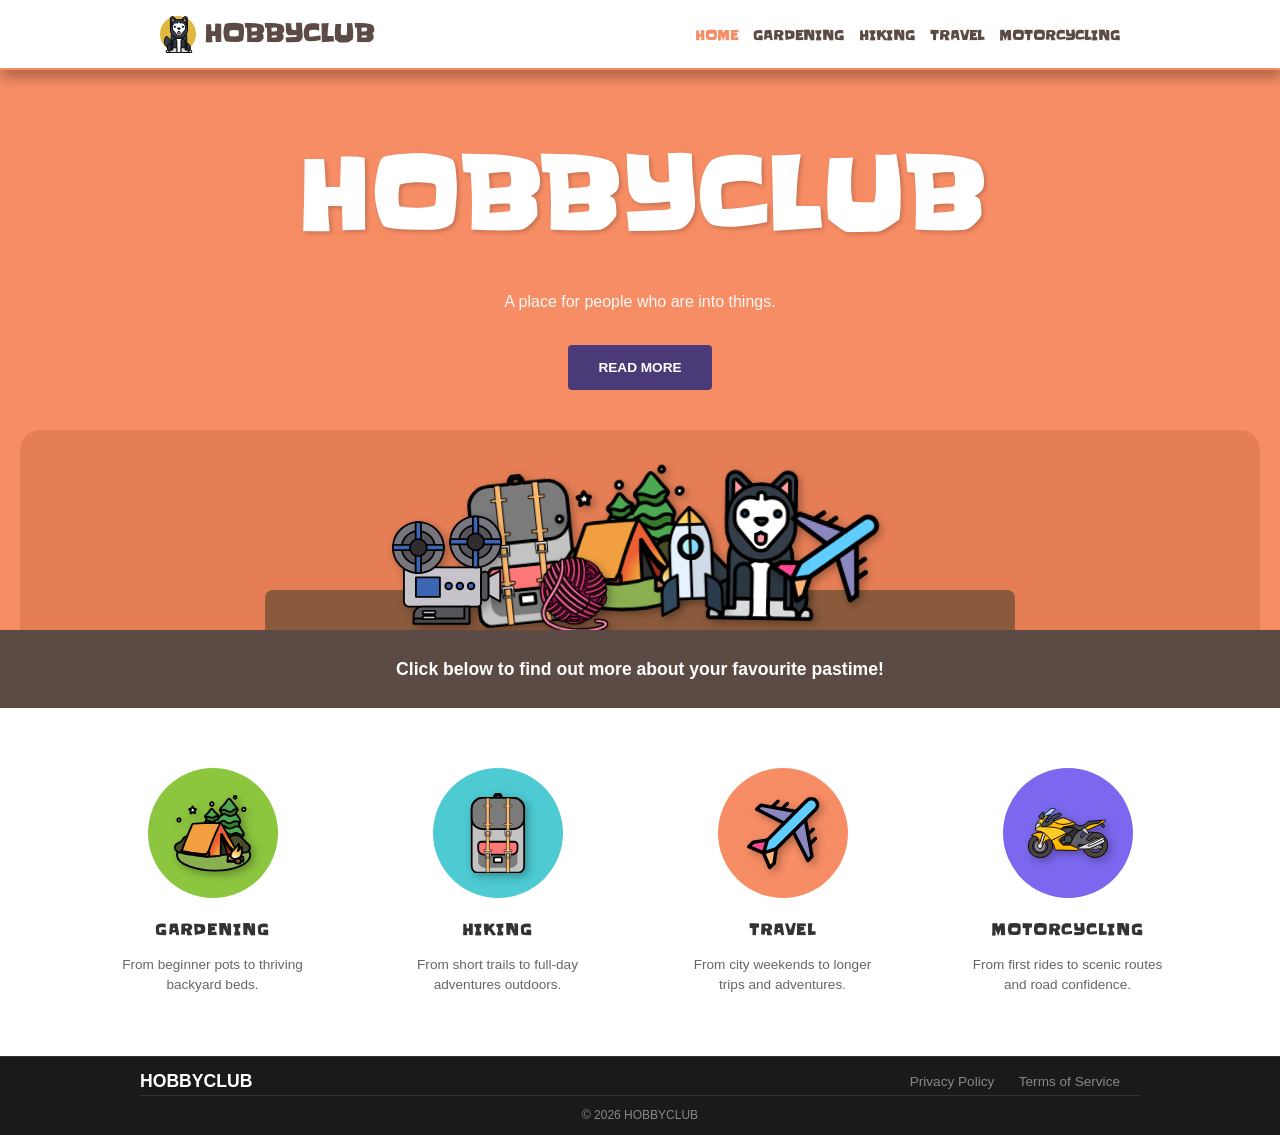
<file: index.html>
﻿<!DOCTYPE html>
<html lang="en">
<head>
    <meta charset="UTF-8">
    <meta name="viewport" content="width=device-width, initial-scale=1.0">
    <title>HOBBYCLUB - Home</title>
    <link rel="stylesheet" href="style.css">
</head>
<body class="home-page">

    <nav class="main-nav" aria-label="Primary">
        <div class="nav-container">
            <a href="index.html" class="site-logo">
                <span class="husky-logo" aria-hidden="true"><img src="images/siberian-husky.svg" alt=""></span>
                HOBBYCLUB
            </a>
            <input type="checkbox" id="nav-toggle" class="nav-toggle" aria-label="Toggle navigation menu">
            <label for="nav-toggle" class="nav-toggle-label" aria-hidden="true">
                <span></span>
                <span></span>
                <span></span>
            </label>
            <ul class="nav-links">
                <li><a href="index.html" class="active">Home</a></li>
                <li><a href="gardening.html">GARDENING</a></li>
                <li><a href="hiking.html">HIKING</a></li>
                <li><a href="travel.html">TRAVEL</a></li>
                <li><a href="motorcycling.html">MOTORCYCLING</a></li>
            </ul>
        </div>
    </nav>

    <header class="hero">
        <div class="hero-decorative-icons" aria-hidden="true">
            <img src="images/yarn-2.svg" alt="" class="snow-icon">
            <img src="images/rocket.svg" alt="" class="snow-icon">
            <img src="images/airplane-svgrepo-com.svg" alt="" class="snow-icon">
            <img src="images/projector.svg" alt="" class="snow-icon">
            <img src="images/game-console.svg" alt="" class="snow-icon">
            <img src="images/backpack.svg" alt="" class="snow-icon">
            <img src="images/motorcycle-svgrepo-com.svg" alt="" class="snow-icon">
        </div>
        <h1>HOBBYCLUB</h1>
        <p class="hero-text">A place for people who are into things.</p>
        <div class="hero-buttons">
            <a href="#hobbies" class="btn btn-purple">READ MORE</a>
        </div>
        
        <div class="hero-illustration" aria-hidden="true">
            <div class="hero-shelf-base">
            </div>
            <div class="hero-shelf-icons">
                <img src="images/projector.svg" alt="Projector" class="hobby-svg svg-medium svg-mid">
                <img src="images/backpack.svg" alt="Backpack" class="hobby-svg svg-xlarge svg-back">
                <img src="images/yarn-2.svg" alt="Yarn 2" class="hobby-svg svg-small svg-front">
                <img src="images/camping.svg" alt="Camping" class="hobby-svg svg-xlarge svg-back">
                <img src="images/rocket.svg" alt="Rocket" class="hobby-svg svg-medium svg-front">
                <img src="images/airplane-svgrepo-com.svg" alt="Airplane" class="hobby-svg svg-medium svg-front travel-plane">
                <img src="images/siberian-husky.svg" alt="Husky" class="hobby-svg svg-xlarge svg-mid">
            </div>
        </div>
    </header>

    <section class="secondary-bar">
        <p>Click below to find out more about your favourite pastime!</p>
    </section>

    <main class="hobby-selection" id="hobbies">
        <div class="hobby-container">
            <a href="gardening.html" class="hobby-item">
                <div class="hobby-icon-badge hobby-icon-badge-gardening" aria-hidden="true">                
                    <img src="images/camping.svg" alt="Gardening" class="hobby-svg svg-small svg-front">
                </div>
                <h3>GARDENING</h3>
                <p>From beginner pots to thriving backyard beds.</p>
            </a>

            <a href="hiking.html" class="hobby-item">
                <div class="hobby-icon-badge hobby-icon-badge-hiking" aria-hidden="true">                
                    <img src="images/backpack.svg" alt="Hiking" class="hobby-svg svg-small svg-front">
                </div>
                <h3>HIKING</h3>
                <p>From short trails to full-day adventures outdoors.</p>
            </a>

            <a href="travel.html" class="hobby-item">
                <div class="hobby-icon-badge hobby-icon-badge-travel" aria-hidden="true">                
                    <img src="images/airplane-svgrepo-com.svg" alt="Airplane" class="hobby-svg svg-small svg-mid">
                </div>
                <h3>TRAVEL</h3>
                <p>From city weekends to longer trips and adventures.</p>
            </a>

            <a href="motorcycling.html" class="hobby-item">
                <div class="hobby-icon-badge hobby-icon-badge-motorcycling" aria-hidden="true">                
                    <img src="images/motorcycle-svgrepo-com.svg" alt="Motorcycling" class="hobby-svg svg-small svg-mid">
                </div>
                <h3>MOTORCYCLING</h3>
                <p>From first rides to scenic routes and road confidence.</p>
            </a>
        </div>
    </main>

    <footer class="main-footer">
        <div class="footer-container">
            <div class="footer-info">
                <h4>HOBBYCLUB</h4>
                <!-- <p>The best place for hobbyists to share and learn.</p> -->
            </div>
            <div class="footer-links">
                <a href="404.html">Privacy Policy</a>
                <a href="404.html">Terms of Service</a>
            </div>
            <div class="footer-copy">
                &copy; 2026 HOBBYCLUB
            </div>
        </div>
    </footer>

</body>
</html>
</file>
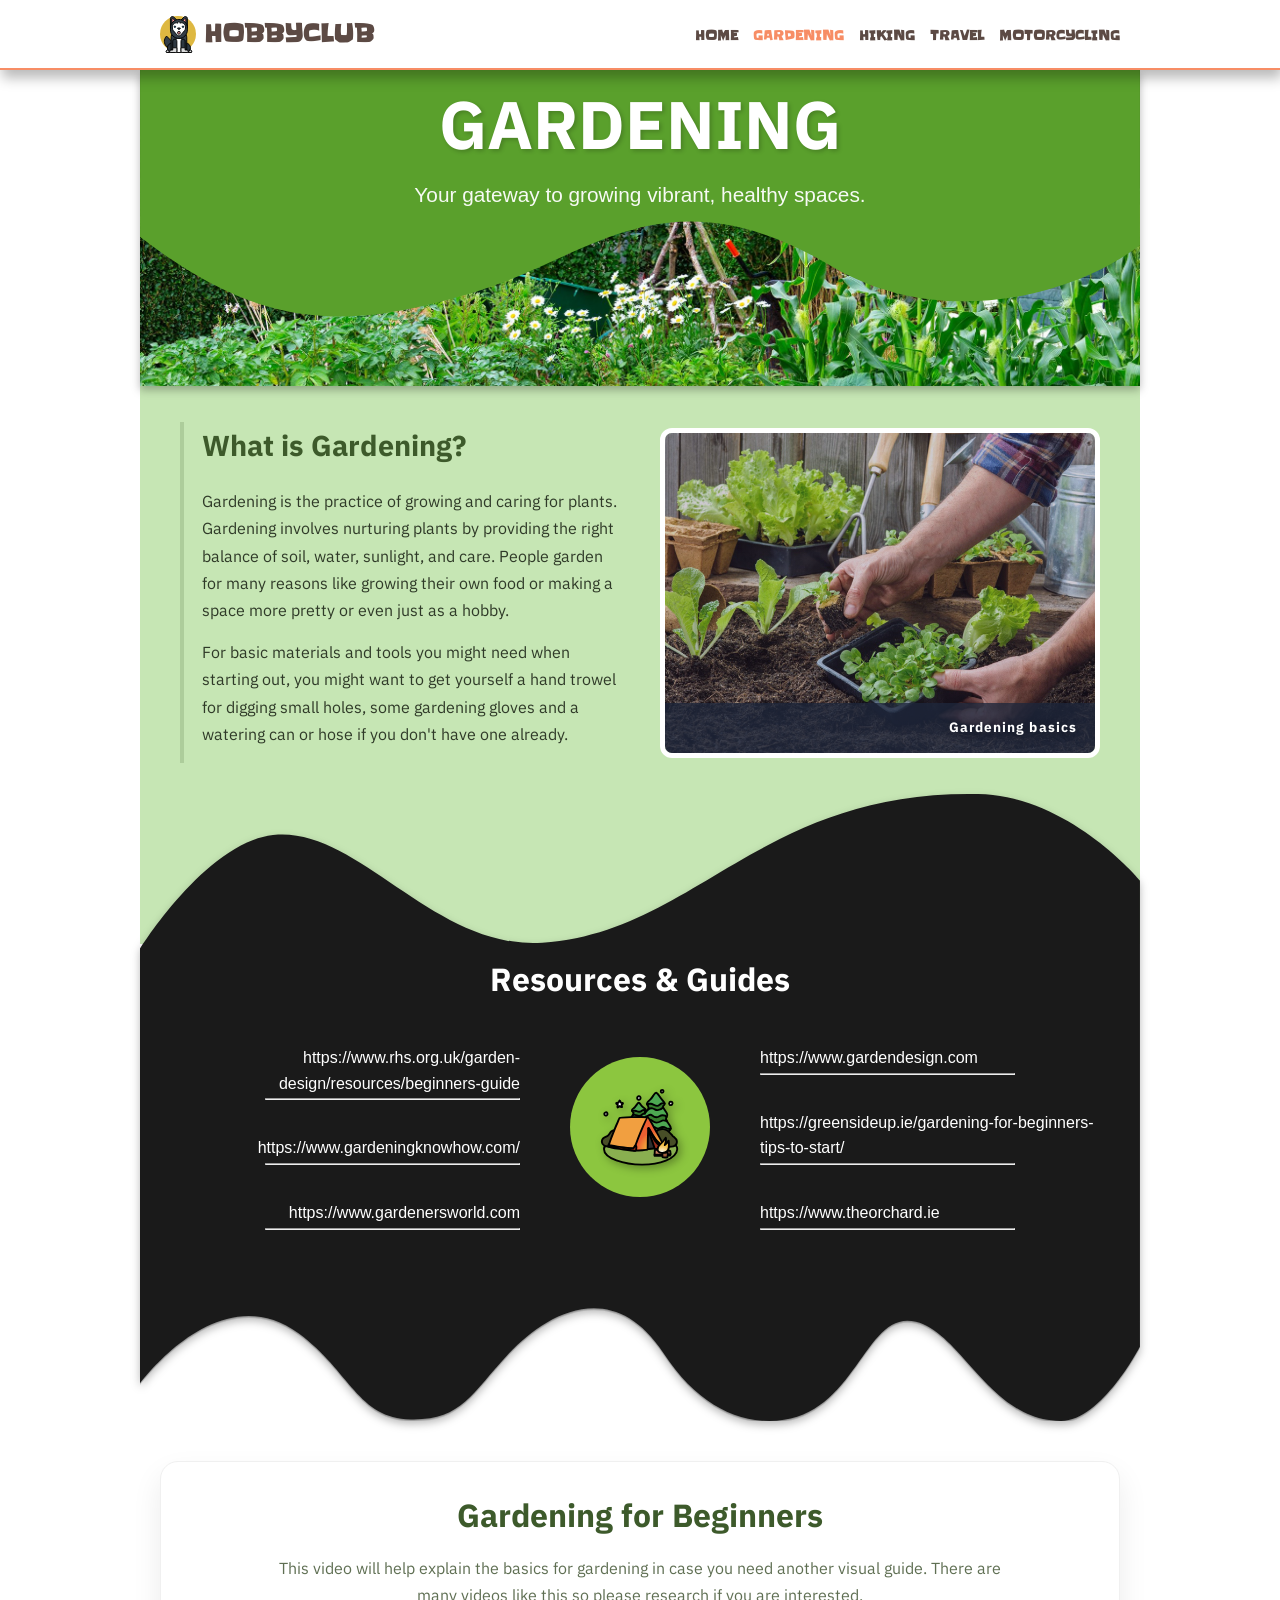
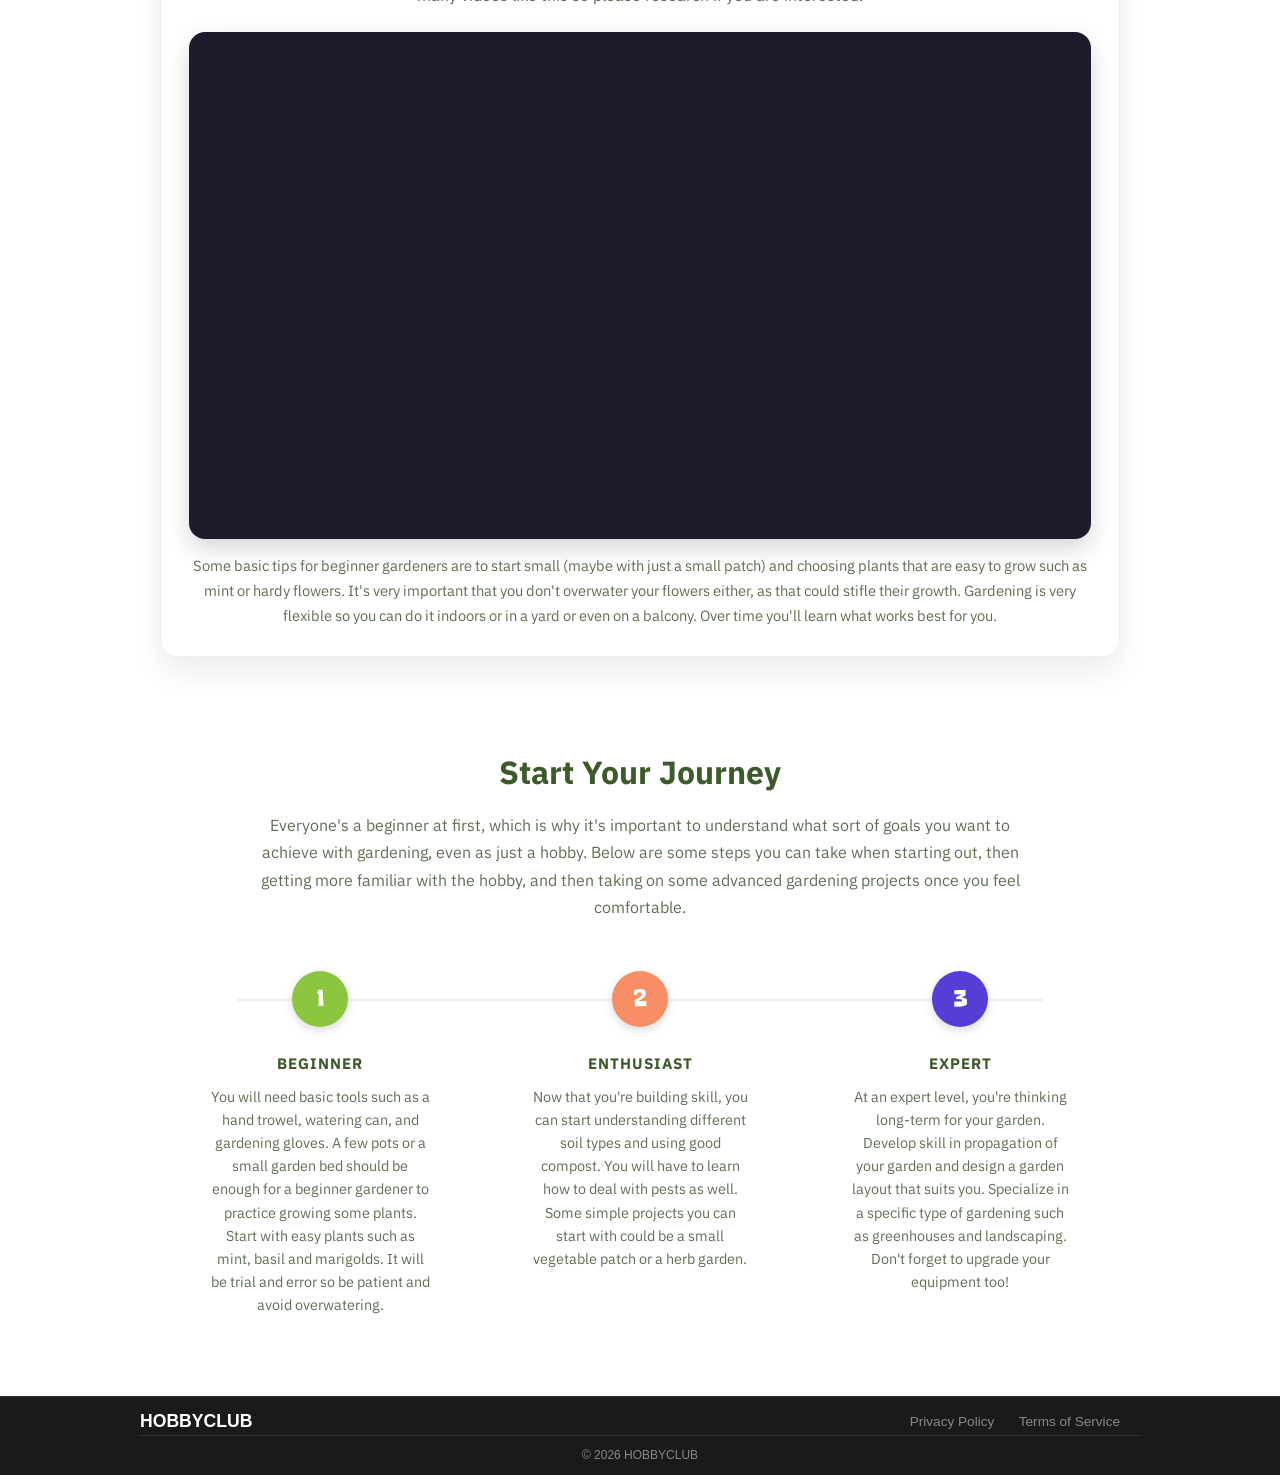
<file: gardening.html>
<!DOCTYPE html>
<html lang="en">
<head>
    <meta charset="UTF-8">
    <meta name="viewport" content="width=device-width, initial-scale=1.0">
    <title>HOBBYCLUB - Gardening</title>
    <link rel="stylesheet" href="style.css">
    <link rel="stylesheet" href="sub-template.css">
    <link rel="stylesheet" href="gardening.css">

</head>
<body class="hobby-page hobby-gardening">
    <nav class="main-nav" aria-label="Primary">
        <div class="nav-container">
            <a href="index.html" class="site-logo">
                <span class="husky-logo" aria-hidden="true"><img src="images/siberian-husky.svg" alt=""></span>
                HOBBYCLUB
            </a>
            <input type="checkbox" id="nav-toggle" class="nav-toggle" aria-label="Toggle navigation menu">
            <label for="nav-toggle" class="nav-toggle-label" aria-hidden="true">
                <span></span>
                <span></span>
                <span></span>
            </label>
            <ul class="nav-links">
                <li><a href="index.html">Home</a></li>
                <li><a href="gardening.html" class="active">GARDENING</a></li>
                <li><a href="hiking.html">HIKING</a></li>
                <li><a href="travel.html">TRAVEL</a></li>
                <li><a href="motorcycling.html">MOTORCYCLING</a></li>
            </ul>
        </div>
    </nav>

    <main class="page-main" id="gardening-page-content">

    <!-- EDIT ZONE: HERO (title + tagline) -->
    <header class="sub-hero">
        <div class="sub-hero-content">
            <h1>GARDENING</h1>
            <p class="sub-hero-tagline">Your gateway to growing vibrant, healthy spaces.</p>
        </div>
    </header>

    <!-- EDIT ZONE: INTRO COPY + CAROUSEL CONTENT -->
    <section class="sub-intro">
        <div class="sub-container">
            <div class="sub-intro-grid">
                <div class="sub-intro-text">
                    <h2>What is Gardening?</h2>
                    <p>Gardening is the practice of growing and caring for plants. Gardening involves nurturing plants by providing the right balance of soil, water, sunlight, and care. People garden for many reasons like growing their own food or making a space more pretty or even just as a hobby.</p>
                    <p>For basic materials and tools you might need when starting out, you might want to get yourself a hand trowel for digging small holes, some gardening gloves and a watering can or hose if you don't have one already.</p>
                </div>
                <div class="sub-intro-image">
                    <div class="image-carousel">
                        <div class="carousel-track">
                            <!-- Replace background-color with background-image: url('...') on each slide -->
                            <div class="carousel-slide carousel-slide-1"><span>Gardening basics</span></div>
                            <div class="carousel-slide carousel-slide-2"><span>Gardening tips & tricks</span></div>
                            <div class="carousel-slide carousel-slide-3"><span>Gardening tools</span></div>
                            <!-- Duplicates for seamless loop -->
                            <div class="carousel-slide carousel-slide-1" aria-hidden="true"><span>IMAGE 1</span></div>
                            <div class="carousel-slide carousel-slide-2" aria-hidden="true"><span>IMAGE 2</span></div>
                            <div class="carousel-slide carousel-slide-3" aria-hidden="true"><span>IMAGE 3</span></div>
                        </div>
                    </div>
                </div>
            </div>
        </div>
    </section>

    <!-- EDIT ZONE: RESOURCES LINKS + CENTER ICON -->
    <section class="sub-resources" id="gardening-resources">
        <div class="sub-container">
            <h2>Resources & Guides</h2>
            <div class="resource-links-layout">
                <div class="resource-links resource-links-left">
                    <a href="https://www.rhs.org.uk/garden-design/resources/beginners-guide" class="resource-link-item">https://www.rhs.org.uk/garden-design/resources/beginners-guide</a>
                    <hr>
                    <a href="https://www.gardeningknowhow.com/" class="resource-link-item">https://www.gardeningknowhow.com/</a>
                    <hr>
                    <a href="https://www.gardenersworld.com/garden-advice/beginner-gardening" class="resource-link-item">https://www.gardenersworld.com</a>
                    <hr>
                </div>
                <div class="resource-icon-badge-wrapper">
                    <div class="hobby-icon-badge hobby-icon-badge-gardening resource-circle" aria-hidden="true">
                        <img src="images/camping.svg" alt="Gardening" class="hobby-svg svg-small svg-front">
                    </div>
                </div>
                <div class="resource-links resource-links-right">
                    <a href="https://www.gardendesign.com" class="resource-link-item">https://www.gardendesign.com</a>
                    <hr>
                    <a href="https://greensideup.ie/gardening-for-beginners-tips-to-start/" class="resource-link-item">https://greensideup.ie/gardening-for-beginners-tips-to-start/</a>
                    <hr>
                    <a href="https://www.theorchard.ie/news/89/5-basic-gardening-tips-for-beginners" class="resource-link-item">https://www.theorchard.ie</a>
                    <hr>
                </div>
            </div>
        </div>
    </section>

    <!-- EDIT ZONE: EMBEDDED VIDEO -->
    <section class="sub-video">
        <div class="sub-container">
            <div class="sub-video-card">
                <h2>Gardening for Beginners</h2>
                <p class="sub-video-intro">This video will help explain the basics for gardening in case you need another visual guide. There are many videos like this so please research if you are interested.</p>
                <div class="sub-video-embed">
                    <iframe
                        class="sub-video-frame"
                        title="Gardening video embed placeholder"
                        loading="lazy"
                        src="https://www.youtube.com/embed/BO8yuSTc3fo" title="Gardening for Beginners Series: Gardening Basics for Beginners" allow="accelerometer; autoplay; clipboard-write; encrypted-media; gyroscope; picture-in-picture; web-share"
                        referrerpolicy="strict-origin-when-cross-origin"
                        allowfullscreen
                    ></iframe>
                </div>
                <p class="sub-video-note">Some basic tips for beginner gardeners are to start small (maybe with just a small patch) and choosing plants that are easy to grow such as mint or hardy flowers. It's very important that you don't overwater your flowers either, as that could stifle their growth. Gardening is very flexible so you can do it indoors or in a yard or even on a balcony. Over time you'll learn what works best for you.
                </p>
            </div>
        </div>
    </section>

    <!-- EDIT ZONE: STARTER PATHWAY CONTENT -->
    <section class="sub-comparison timeline-section">
        <div class="sub-container">
            <h2>Start Your Journey</h2>
            <p class="sub-comparison-intro">Everyone's a beginner at first, which is why it's important to understand what sort of goals you want to achieve with gardening, even as just a hobby. Below are some steps you can take when starting out, then getting more familiar with the hobby, and then taking on some advanced gardening projects once you feel comfortable.</p>

            <div class="timeline">
                <div class="timeline-items">

                    <div class="timeline-item">
                        <div class="timeline-dot timeline-dot-green">1</div>
                        <div class="timeline-content">
                            <h3>BEGINNER</h3>
                            <p> You will need basic tools such as a hand trowel, watering can, and gardening gloves.
                                        A few pots or a small garden bed should be enough for a beginner gardener to practice growing some plants. Start with easy plants such as mint, basil and marigolds. It will be trial and error so be patient and avoid overwatering.</p>
                        </div>
                    </div>

                    <div class="timeline-item">
                        <div class="timeline-dot timeline-dot-orange">2</div>
                        <div class="timeline-content">
                            <h3>ENTHUSIAST</h3>
                            <p>Now that you're building skill, you can start understanding different soil types and using good compost. You will have to learn how to deal with pests as well. Some simple projects you can start with could be a small vegetable patch or a herb garden.</p>
                        </div>
                    </div>

                    <div class="timeline-item">
                        <div class="timeline-dot timeline-dot-purple">3</div>
                        <div class="timeline-content">
                            <h3>EXPERT</h3>
                            <p>At an expert level, you're thinking long-term for your garden. Develop skill in propagation of your garden and design a garden layout that suits you. Specialize in a specific type of gardening such as greenhouses and landscaping. Don't forget to upgrade your equipment too! </p>
                        </div>
                    </div>

                </div>
            </div>
        </div>
    </section>

    </main>

    <footer class="main-footer">
        <div class="footer-container">
            <div class="footer-info">
                <h4>HOBBYCLUB</h4>
            </div>
            <div class="footer-links">
                <a href="404.html">Privacy Policy</a>
                <a href="404.html">Terms of Service</a>
            </div>
            <div class="footer-copy">
                &copy; 2026 HOBBYCLUB
            </div>
        </div>
    </footer>
</body>
</html>
</file>
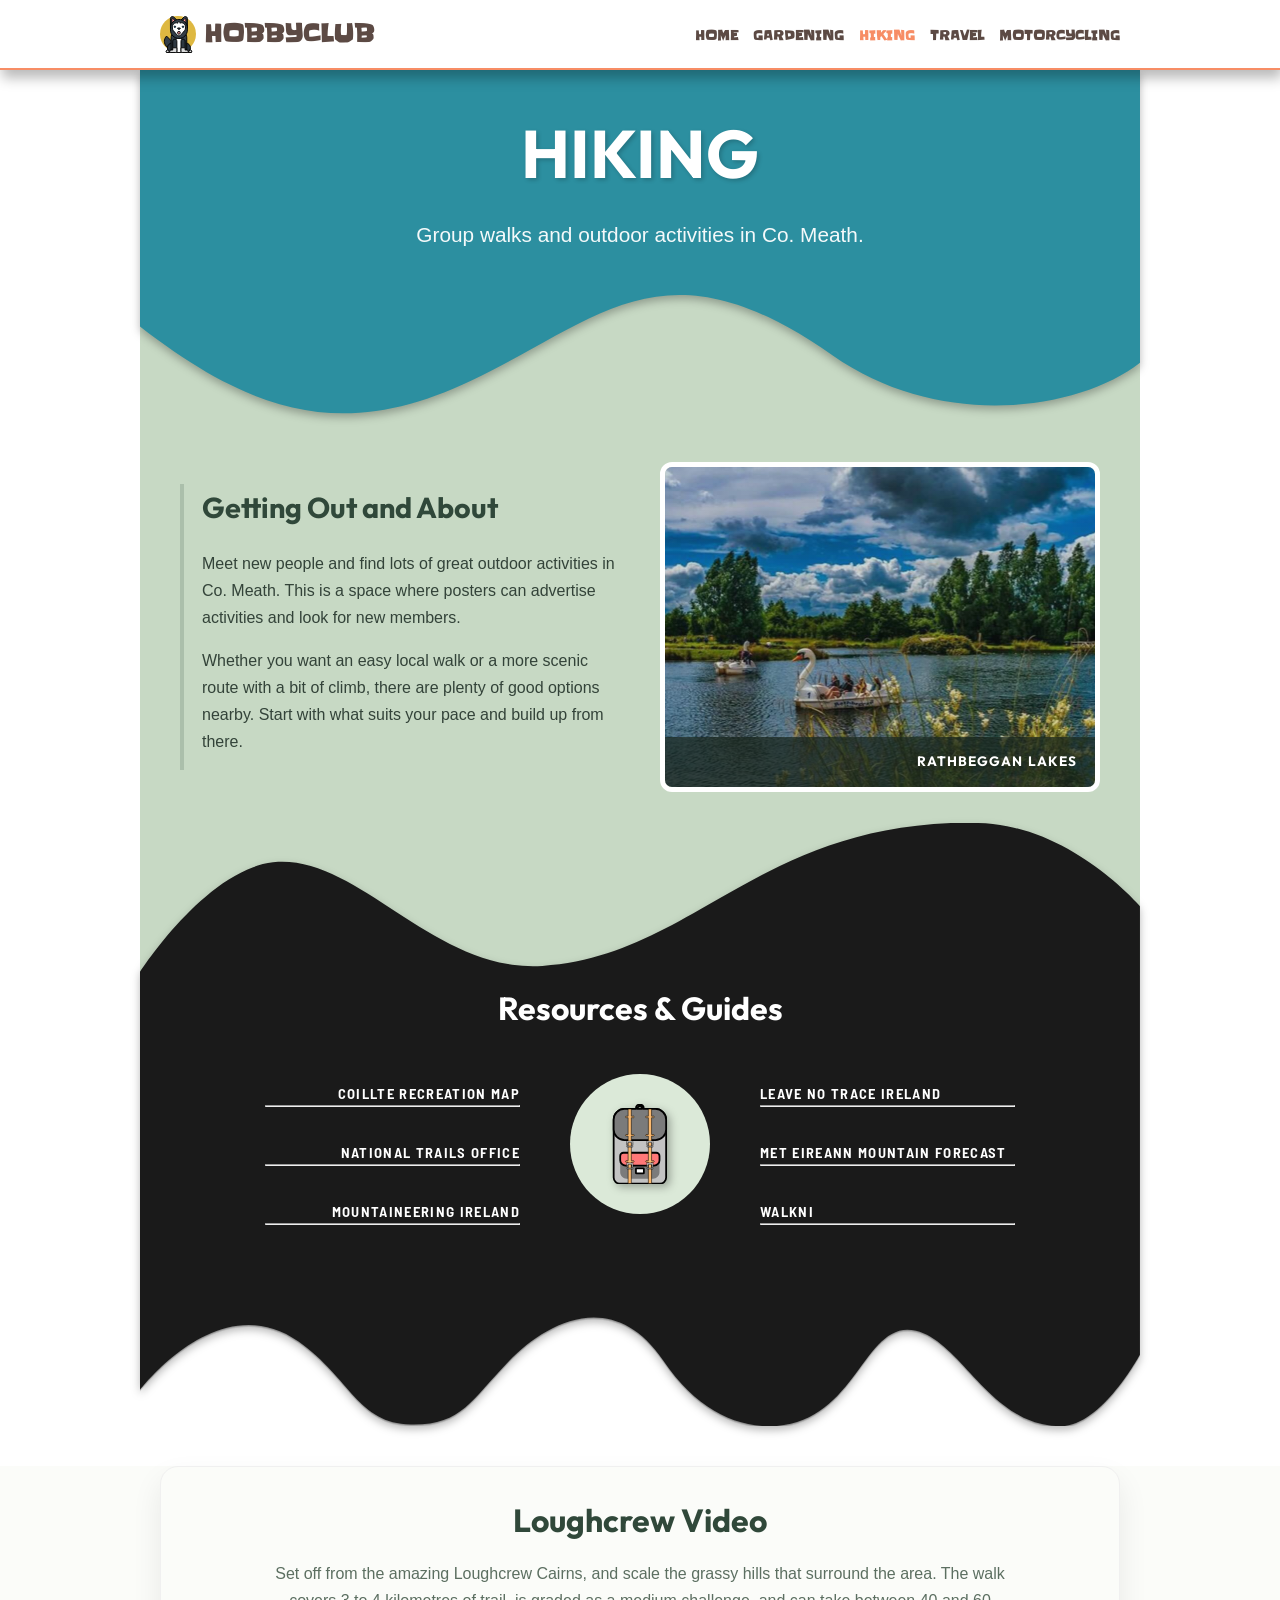
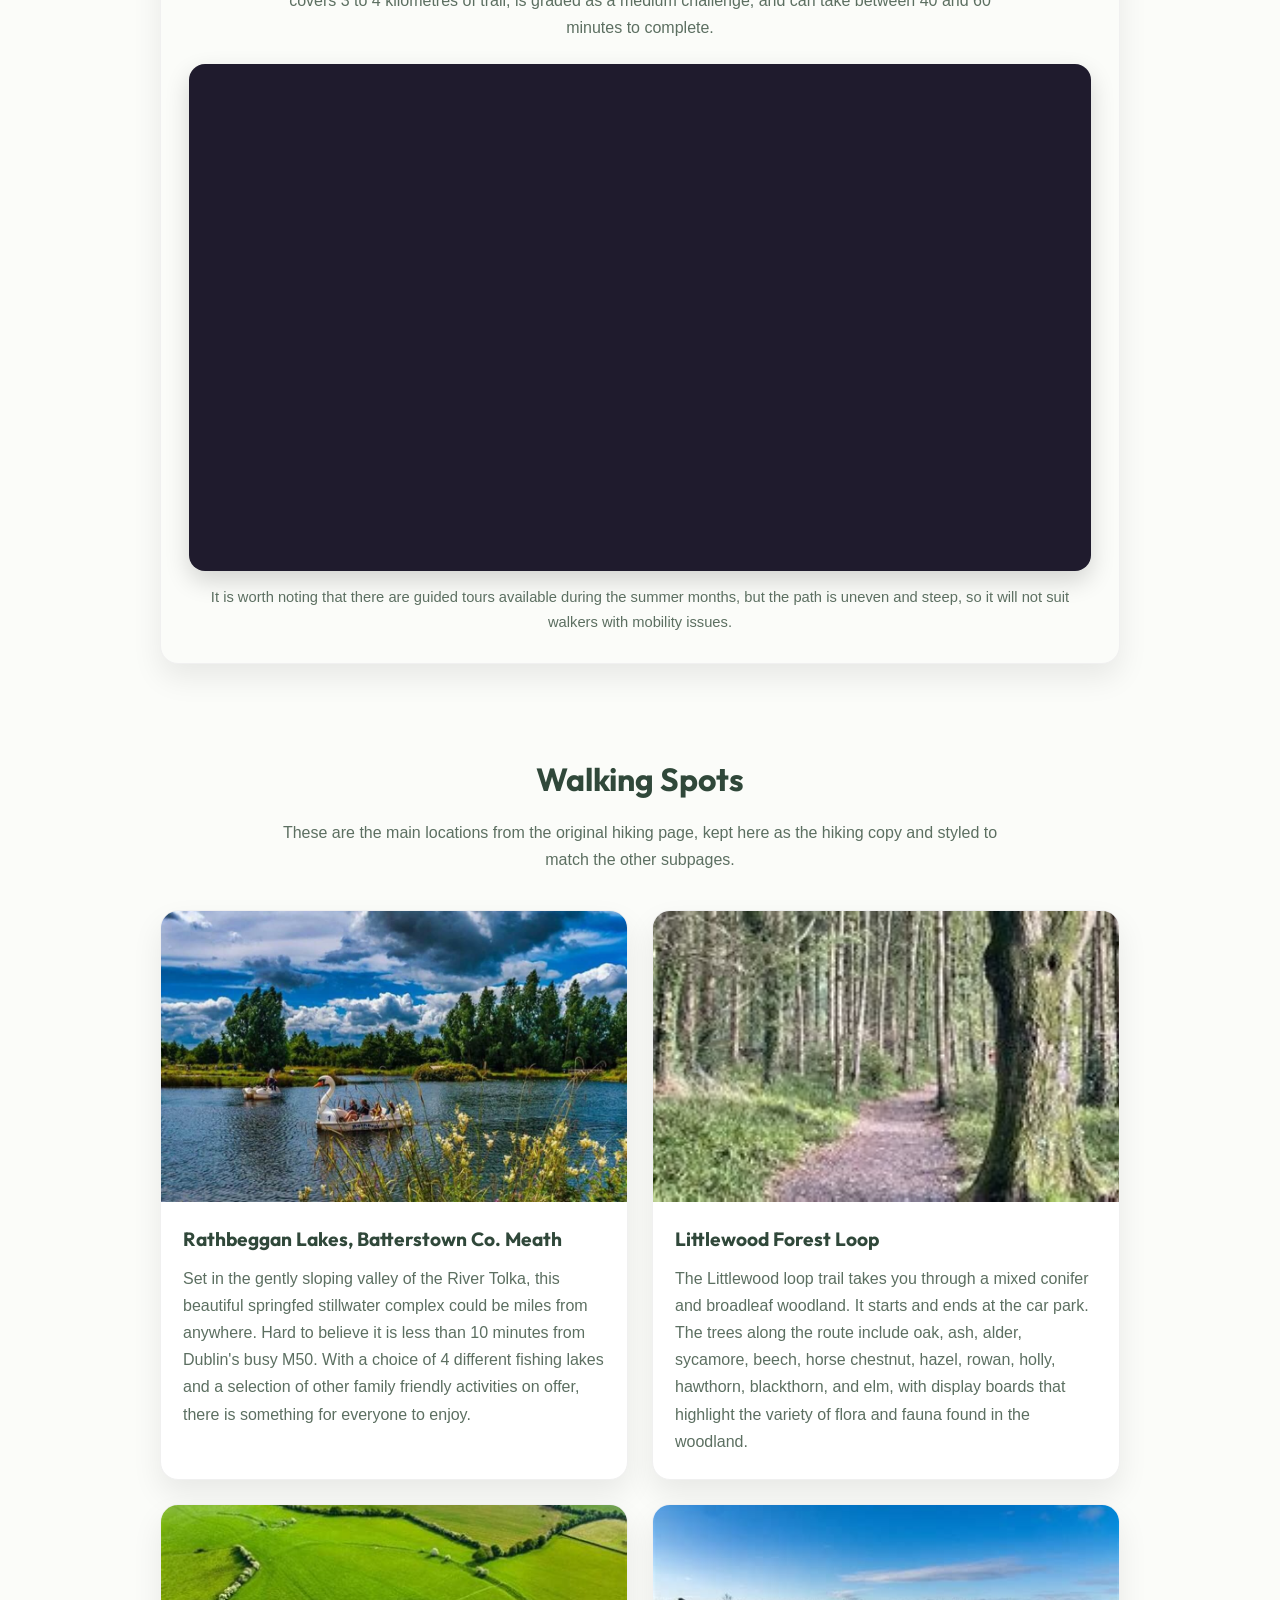
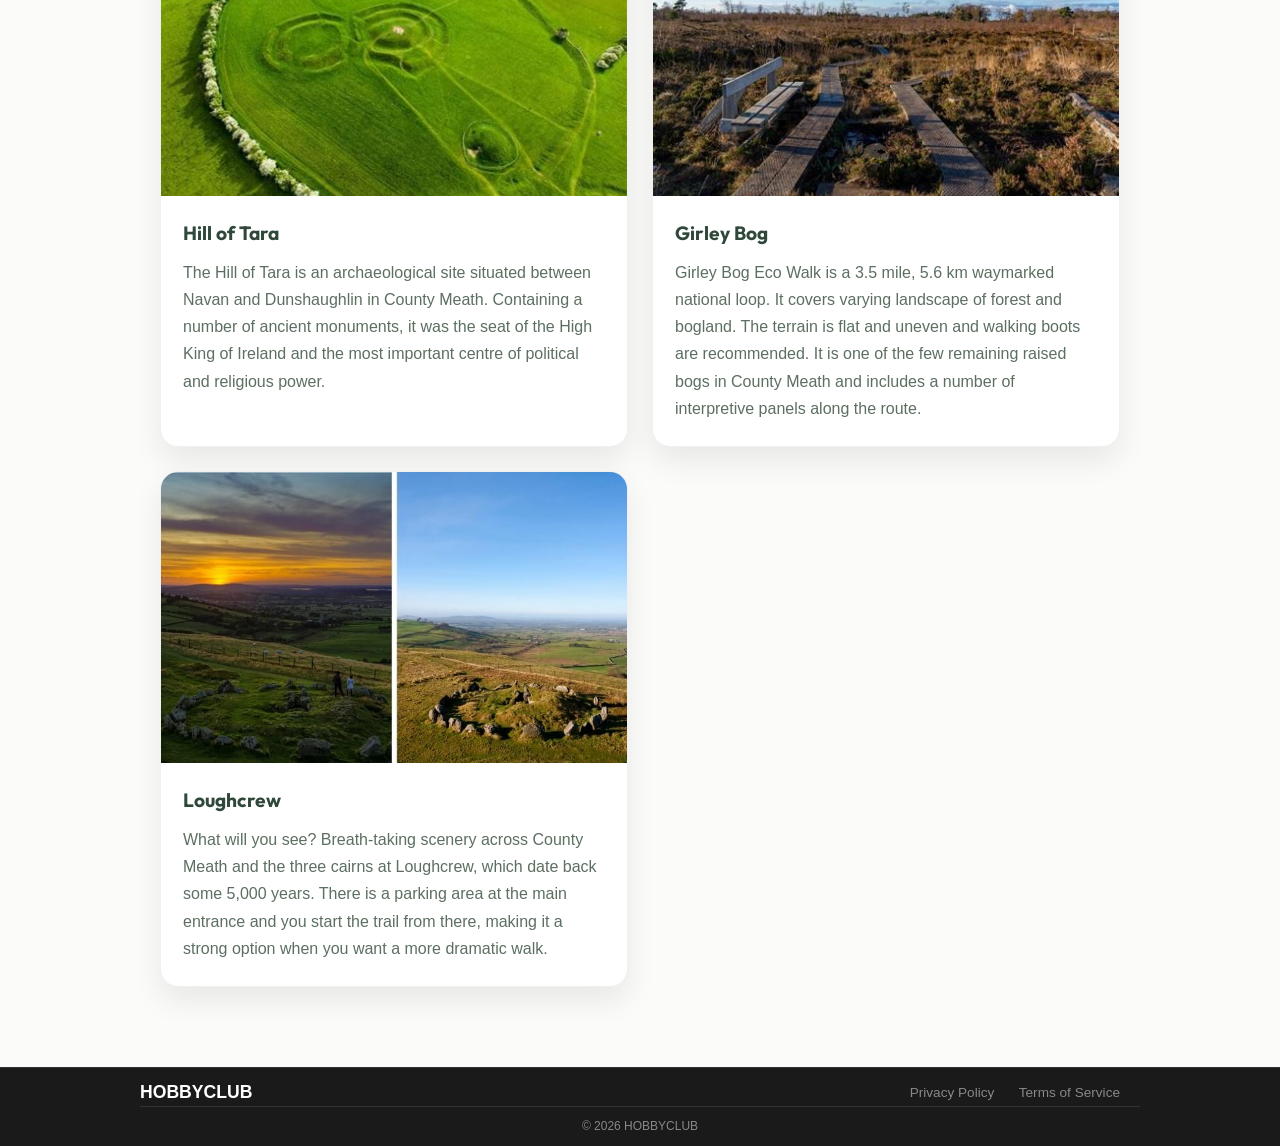
<file: hiking.html>
<!DOCTYPE html>
<html lang="en">
<head>
    <meta charset="UTF-8">
    <meta name="viewport" content="width=device-width, initial-scale=1.0">
    <title>HOBBYCLUB - HIKING</title>
    <link rel="stylesheet" href="style.css">
    <link rel="stylesheet" href="sub-template.css">
    <link rel="stylesheet" href="hiking.css">
</head>
<body class="hobby-page hobby-hiking">
    <nav class="main-nav" aria-label="Primary">
        <div class="nav-container">
            <a href="index.html" class="site-logo">
                <span class="husky-logo" aria-hidden="true"><img src="images/siberian-husky.svg" alt=""></span>
                HOBBYCLUB
            </a>
            <input type="checkbox" id="nav-toggle" class="nav-toggle" aria-label="Toggle navigation menu">
            <label for="nav-toggle" class="nav-toggle-label" aria-hidden="true">
                <span></span>
                <span></span>
                <span></span>
            </label>
            <ul class="nav-links">
                <li><a href="index.html">Home</a></li>
                <li><a href="gardening.html">GARDENING</a></li>
                <li><a href="hiking.html" class="active">HIKING</a></li>
                <li><a href="travel.html">TRAVEL</a></li>
                <li><a href="motorcycling.html">MOTORCYCLING</a></li>
            </ul>
        </div>
    </nav>

    <main class="page-main" id="hiking-page-content">
        <header class="sub-hero">
            <div class="sub-hero-content">
                <h1>HIKING</h1>
                <p class="sub-hero-tagline">Group walks and outdoor activities in Co. Meath.</p>
            </div>
        </header>

        <section class="sub-intro">
            <div class="sub-container">
                <div class="sub-intro-grid">
                    <div class="sub-intro-text">
                        <h2>Getting Out and About</h2>
                        <p>Meet new people and find lots of great outdoor activities in Co. Meath. This is a space where posters can advertise activities and look for new members.</p>
                        <p>Whether you want an easy local walk or a more scenic route with a bit of climb, there are plenty of good options nearby. Start with what suits your pace and build up from there.</p>
                    </div>
                    <div class="sub-intro-image">
                        <div class="image-carousel">
                            <div class="carousel-track">
                                <div class="carousel-slide carousel-slide-1"><span>RATHBEGGAN LAKES</span></div>
                                <div class="carousel-slide carousel-slide-2"><span>HILL OF TARA</span></div>
                                <div class="carousel-slide carousel-slide-3"><span>LOUGHCREW</span></div>
                                <div class="carousel-slide carousel-slide-1" aria-hidden="true"><span>RATHBEGGAN LAKES</span></div>
                                <div class="carousel-slide carousel-slide-2" aria-hidden="true"><span>HILL OF TARA</span></div>
                                <div class="carousel-slide carousel-slide-3" aria-hidden="true"><span>LOUGHCREW</span></div>
                            </div>
                        </div>
                    </div>
                </div>
            </div>
        </section>

        <section class="sub-resources" id="hiking-resources">
            <div class="sub-container">
                <h2>Resources & Guides</h2>
                <div class="resource-links-layout">
                    <div class="resource-links resource-links-left">
                        <a href="https://www.coillte.ie/our-forests/recreation-map/" class="resource-link-item" target="_blank" rel="noopener noreferrer">Coillte Recreation Map</a>
                        <hr>
                        <a href="https://www.nationaltrailsoffice.ie/" class="resource-link-item" target="_blank" rel="noopener noreferrer">National Trails Office</a>
                        <hr>
                        <a href="https://www.mountaineering.ie/" class="resource-link-item" target="_blank" rel="noopener noreferrer">Mountaineering Ireland</a>
                        <hr>
                    </div>
                    <div class="resource-icon-badge-wrapper">
                        <div class="hobby-icon-badge hobby-icon-badge-hiking resource-circle" aria-hidden="true">
                            <img src="images/backpack.svg" alt="Hiking" class="hobby-svg svg-small svg-front">
                        </div>
                    </div>
                    <div class="resource-links resource-links-right">
                        <a href="https://www.leavenotraceireland.org/" class="resource-link-item" target="_blank" rel="noopener noreferrer">Leave No Trace Ireland</a>
                        <hr>
                        <a href="https://www.met.ie/forecasts/mountain" class="resource-link-item" target="_blank" rel="noopener noreferrer">Met Eireann Mountain Forecast</a>
                        <hr>
                        <a href="https://walkni.com/" class="resource-link-item" target="_blank" rel="noopener noreferrer">WalkNI</a>
                        <hr>
                    </div>
                </div>
            </div>
        </section>

        <section class="sub-video">
            <div class="sub-container">
                <div class="sub-video-card">
                    <h2>Loughcrew Video</h2>
                    <p class="sub-video-intro">Set off from the amazing Loughcrew Cairns, and scale the grassy hills that surround the area. The walk covers 3 to 4 kilometres of trail, is graded as a medium challenge, and can take between 40 and 60 minutes to complete.</p>
                    <div class="sub-video-embed">
                        <iframe class="sub-video-frame" src="https://www.youtube.com/embed/7rW1lvKzfgs" title="Loughcrew walking video" loading="lazy" allow="accelerometer; autoplay; clipboard-write; encrypted-media; gyroscope; picture-in-picture; web-share" referrerpolicy="strict-origin-when-cross-origin" allowfullscreen></iframe>
                    </div>
                    <p class="sub-video-note">It is worth noting that there are guided tours available during the summer months, but the path is uneven and steep, so it will not suit walkers with mobility issues.</p>
                </div>
            </div>
        </section>

        <section class="sub-trails" id="hiking-trails">
            <div class="sub-container">
                <h2>Walking Spots</h2>
                <p class="sub-trails-intro">These are the main locations from the original hiking page, kept here as the hiking copy and styled to match the other subpages.</p>
                <div class="trail-grid">
                    <article class="trail-card">
                        <img class="trail-card-image" src="images/rathbeggan_lakes.jpg" alt="Rathbeggan Lakes">
                        <div class="trail-card-body">
                            <h3>Rathbeggan Lakes, Batterstown Co. Meath</h3>
                            <p>Set in the gently sloping valley of the River Tolka, this beautiful springfed stillwater complex could be miles from anywhere. Hard to believe it is less than 10 minutes from Dublin's busy M50. With a choice of 4 different fishing lakes and a selection of other family friendly activities on offer, there is something for everyone to enjoy.</p>
                        </div>
                    </article>

                    <article class="trail-card">
                        <img class="trail-card-image" src="images/littlewood_forest.jpg" alt="Littlewood Forest Loop">
                        <div class="trail-card-body">
                            <h3>Littlewood Forest Loop</h3>
                            <p>The Littlewood loop trail takes you through a mixed conifer and broadleaf woodland. It starts and ends at the car park. The trees along the route include oak, ash, alder, sycamore, beech, horse chestnut, hazel, rowan, holly, hawthorn, blackthorn, and elm, with display boards that highlight the variety of flora and fauna found in the woodland.</p>
                        </div>
                    </article>

                    <article class="trail-card">
                        <img class="trail-card-image" src="images/hill_tara.jpg" alt="Hill of Tara">
                        <div class="trail-card-body">
                            <h3>Hill of Tara</h3>
                            <p>The Hill of Tara is an archaeological site situated between Navan and Dunshaughlin in County Meath. Containing a number of ancient monuments, it was the seat of the High King of Ireland and the most important centre of political and religious power.</p>
                        </div>
                    </article>

                    <article class="trail-card">
                        <img class="trail-card-image" src="images/girley_bog.jpg" alt="Girley Bog">
                        <div class="trail-card-body">
                            <h3>Girley Bog</h3>
                            <p>Girley Bog Eco Walk is a 3.5 mile, 5.6 km waymarked national loop. It covers varying landscape of forest and bogland. The terrain is flat and uneven and walking boots are recommended. It is one of the few remaining raised bogs in County Meath and includes a number of interpretive panels along the route.</p>
                        </div>
                    </article>

                    <article class="trail-card">
                        <img class="trail-card-image" src="images/loughcrew.jpg" alt="Loughcrew cairns and hillside walk">
                        <div class="trail-card-body">
                            <h3>Loughcrew</h3>
                            <p>What will you see? Breath-taking scenery across County Meath and the three cairns at Loughcrew, which date back some 5,000 years. There is a parking area at the main entrance and you start the trail from there, making it a strong option when you want a more dramatic walk.</p>
                        </div>
                    </article>
                </div>
            </div>
        </section>
    </main>

    <footer class="main-footer">
        <div class="footer-container">
            <div class="footer-info">
                <h4>HOBBYCLUB</h4>
            </div>
            <div class="footer-links">
                <a href="404.html">Privacy Policy</a>
                <a href="404.html">Terms of Service</a>
            </div>
            <div class="footer-copy">
                &copy; 2026 HOBBYCLUB
            </div>
        </div>
    </footer>
</body>
</html>
</file>
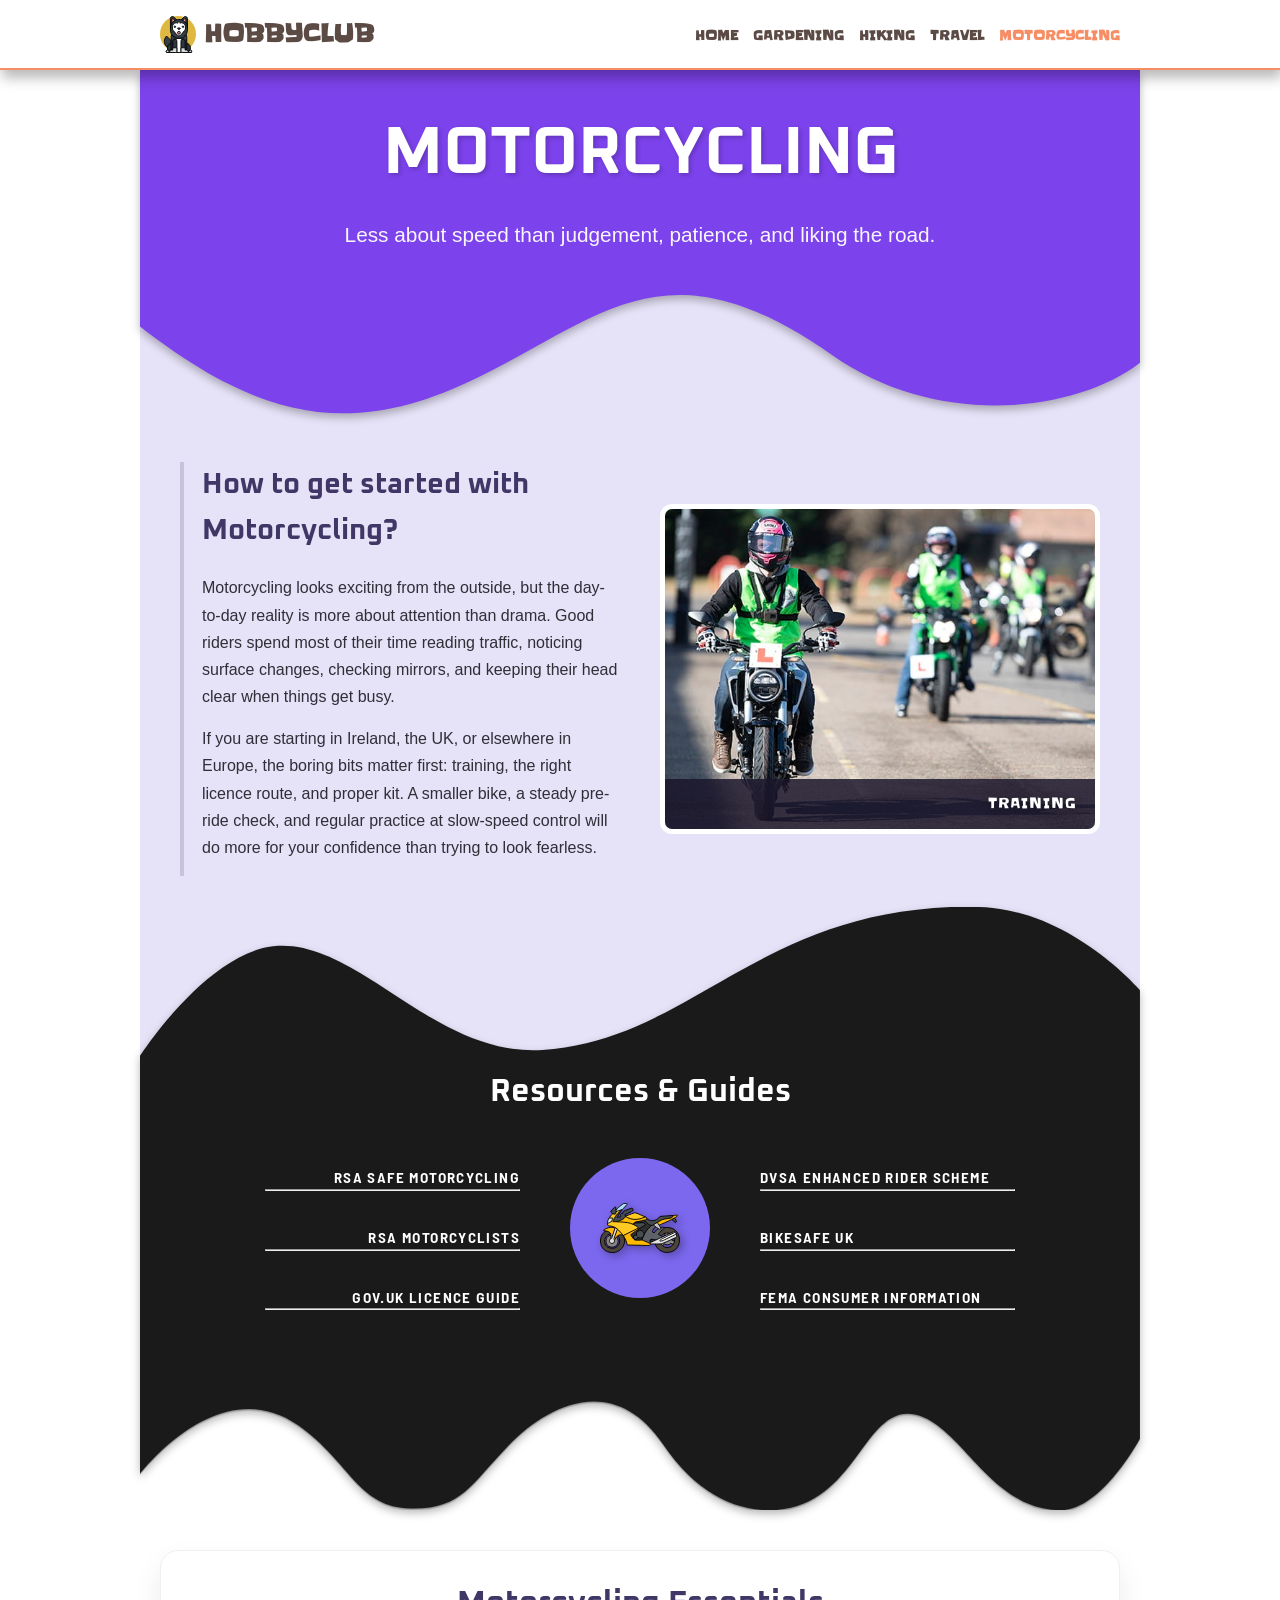
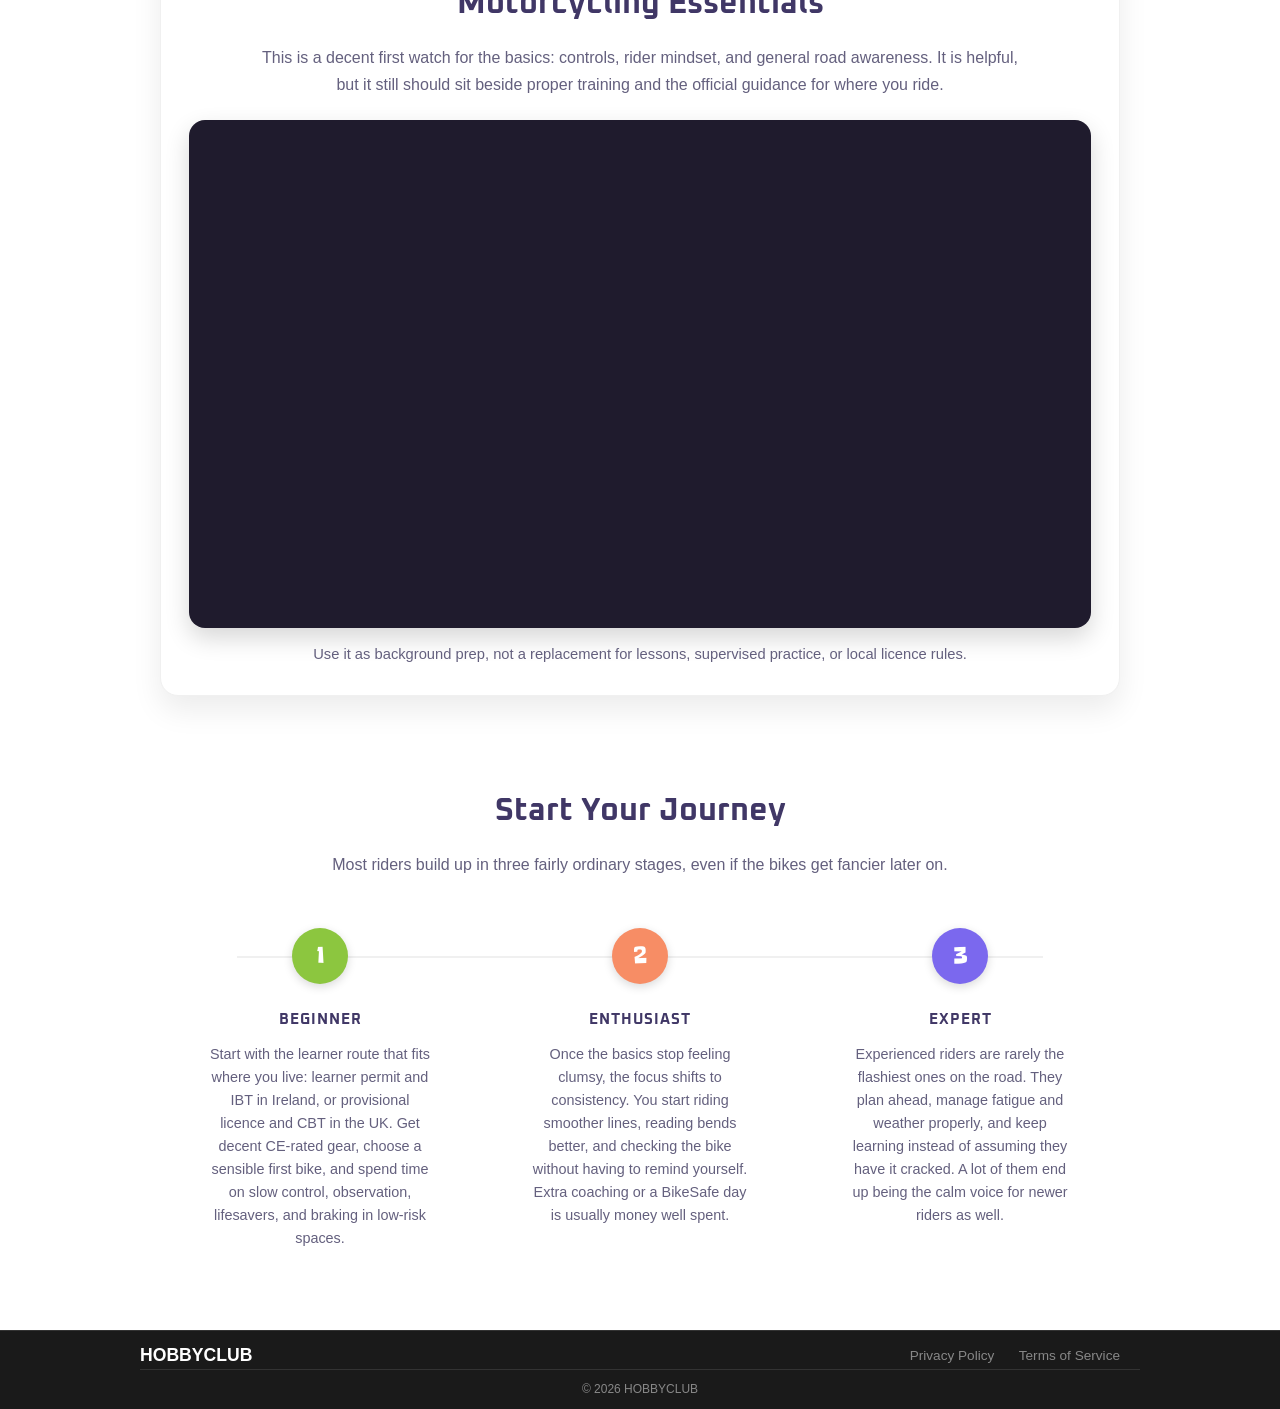
<file: motorcycling.html>
<!DOCTYPE html>
<html lang="en">
<head>
    <meta charset="UTF-8">
    <meta name="viewport" content="width=device-width, initial-scale=1.0">
    <title>HOBBYCLUB - MOTORCYCLING</title>
    <link rel="stylesheet" href="style.css">
    <link rel="stylesheet" href="sub-template.css">
    <link rel="stylesheet" href="motorcycling.css">
</head>
<body class="hobby-page hobby-motorcycling">
    <nav class="main-nav" aria-label="Primary">
        <div class="nav-container">
            <a href="index.html" class="site-logo">
                <span class="husky-logo" aria-hidden="true"><img src="images/siberian-husky.svg" alt=""></span>
                HOBBYCLUB
            </a>
            <input type="checkbox" id="nav-toggle" class="nav-toggle" aria-label="Toggle navigation menu">
            <label for="nav-toggle" class="nav-toggle-label" aria-hidden="true">
                <span></span>
                <span></span>
                <span></span>
            </label>
            <ul class="nav-links">
                <li><a href="index.html">Home</a></li>
                <li><a href="gardening.html">GARDENING</a></li>
                <li><a href="hiking.html">HIKING</a></li>
                <li><a href="travel.html">TRAVEL</a></li>
                <li><a href="motorcycling.html" class="active">MOTORCYCLING</a></li>
            </ul>
        </div>
    </nav>

    <main class="page-main" id="motorcycling-page-content">

    <header class="sub-hero">
        <div class="sub-hero-content">
            <h1>MOTORCYCLING</h1>
            <p class="sub-hero-tagline">Less about speed than judgement, patience, and liking the road.</p>
        </div>
    </header>

    <section class="sub-intro">
        <div class="sub-container">
            <div class="sub-intro-grid">
                <div class="sub-intro-text">
                    <h2>How to get started with Motorcycling?</h2>
                    <p>Motorcycling looks exciting from the outside, but the day-to-day reality is more about attention than drama. Good riders spend most of their time reading traffic, noticing surface changes, checking mirrors, and keeping their head clear when things get busy.</p>
                    <p>If you are starting in Ireland, the UK, or elsewhere in Europe, the boring bits matter first: training, the right licence route, and proper kit. A smaller bike, a steady pre-ride check, and regular practice at slow-speed control will do more for your confidence than trying to look fearless.</p>
                </div>
                <div class="sub-intro-image">
                    <div class="image-carousel">
                        <div class="carousel-track">
                            <div class="carousel-slide carousel-slide-1"><span>TRAINING</span></div>
                            <div class="carousel-slide carousel-slide-2"><span>GEAR</span></div>
                            <div class="carousel-slide carousel-slide-3"><span>ROADCRAFT</span></div>
                            <div class="carousel-slide carousel-slide-1" aria-hidden="true"><span>TRAINING</span></div>
                            <div class="carousel-slide carousel-slide-2" aria-hidden="true"><span>GEAR</span></div>
                            <div class="carousel-slide carousel-slide-3" aria-hidden="true"><span>ROADCRAFT</span></div>
                        </div>
                    </div>
                </div>
            </div>
        </div>
    </section>

    <section class="sub-resources" id="motorcycling-resources">
        <div class="sub-container">
            <h2>Resources & Guides</h2>
            <div class="resource-links-layout">
                <div class="resource-links resource-links-left">
                    <a href="https://www.rsa.ie/road-safety/road-users/motorcyclists/safe-motorcycling" class="resource-link-item" target="_blank" rel="noopener noreferrer">RSA Safe Motorcycling</a>
                    <hr>
                    <a href="https://www.rsa.ie/road-safety/road-users/motorcyclists" class="resource-link-item" target="_blank" rel="noopener noreferrer">RSA Motorcyclists</a>
                    <hr>
                    <a href="https://www.gov.uk/ride-motorcycle-moped" class="resource-link-item" target="_blank" rel="noopener noreferrer">GOV.UK Licence Guide</a>
                    <hr>
                </div>
                <div class="resource-icon-badge-wrapper">
                    <div class="hobby-icon-badge hobby-icon-badge-motorcycling resource-circle" aria-hidden="true">
                        <img src="images/motorcycle-svgrepo-com.svg" alt="Motorcycling" class="hobby-svg svg-small svg-front">
                    </div>
                </div>
                <div class="resource-links resource-links-right">
                    <a href="https://www.gov.uk/enhanced-rider-scheme" class="resource-link-item" target="_blank" rel="noopener noreferrer">DVSA Enhanced Rider Scheme</a>
                    <hr>
                    <a href="https://www.bikesafe.co.uk/" class="resource-link-item" target="_blank" rel="noopener noreferrer">BikeSafe UK</a>
                    <hr>
                    <a href="https://www.femamotorcycling.eu/consumer-information/" class="resource-link-item" target="_blank" rel="noopener noreferrer">FEMA Consumer Information</a>
                    <hr>
                </div>
            </div>
        </div>
    </section>

    <section class="sub-video">
        <div class="sub-container">
            <div class="sub-video-card">
                <h2>Motorcycling Essentials</h2>
                <p class="sub-video-intro">This is a decent first watch for the basics: controls, rider mindset, and general road awareness. It is helpful, but it still should sit beside proper training and the official guidance for where you ride.</p>
                <div class="sub-video-embed">
                    <iframe class="sub-video-frame" src="https://www.youtube.com/embed/mW65n_-eog4" title="Motorcycling essentials video" frameborder="0" allow="accelerometer; autoplay; clipboard-write; encrypted-media; gyroscope; picture-in-picture; web-share" referrerpolicy="strict-origin-when-cross-origin" allowfullscreen></iframe>
                </div>
                <p class="sub-video-note">Use it as background prep, not a replacement for lessons, supervised practice, or local licence rules.</p>
            </div>
        </div>
    </section>

    <section class="sub-comparison timeline-section">
        <div class="sub-container">
            <h2>Start Your Journey</h2>
            <p class="sub-comparison-intro">Most riders build up in three fairly ordinary stages, even if the bikes get fancier later on.</p>

            <div class="timeline">
                <div class="timeline-items">
                    <div class="timeline-item">
                        <div class="timeline-dot timeline-dot-green">1</div>
                        <div class="timeline-content">
                            <h3>BEGINNER</h3>
                            <p>Start with the learner route that fits where you live: learner permit and IBT in Ireland, or provisional licence and CBT in the UK. Get decent CE-rated gear, choose a sensible first bike, and spend time on slow control, observation, lifesavers, and braking in low-risk spaces.</p>
                        </div>
                    </div>
                    <div class="timeline-item">
                        <div class="timeline-dot timeline-dot-orange">2</div>
                        <div class="timeline-content">
                            <h3>ENTHUSIAST</h3>
                            <p>Once the basics stop feeling clumsy, the focus shifts to consistency. You start riding smoother lines, reading bends better, and checking the bike without having to remind yourself. Extra coaching or a BikeSafe day is usually money well spent.</p>
                        </div>
                    </div>
                    <div class="timeline-item">
                        <div class="timeline-dot timeline-dot-purple">3</div>
                        <div class="timeline-content">
                            <h3>EXPERT</h3>
                            <p>Experienced riders are rarely the flashiest ones on the road. They plan ahead, manage fatigue and weather properly, and keep learning instead of assuming they have it cracked. A lot of them end up being the calm voice for newer riders as well.</p>
                        </div>
                    </div>
                </div>
            </div>
        </div>
    </section>

    </main>

    <footer class="main-footer">
        <div class="footer-container">
            <div class="footer-info">
                <h4>HOBBYCLUB</h4>
            </div>
            <div class="footer-links">
                <a href="404.html">Privacy Policy</a>
                <a href="404.html">Terms of Service</a>
            </div>
            <div class="footer-copy">
                &copy; 2026 HOBBYCLUB
            </div>
        </div>
    </footer>
</body>
</html>
</file>
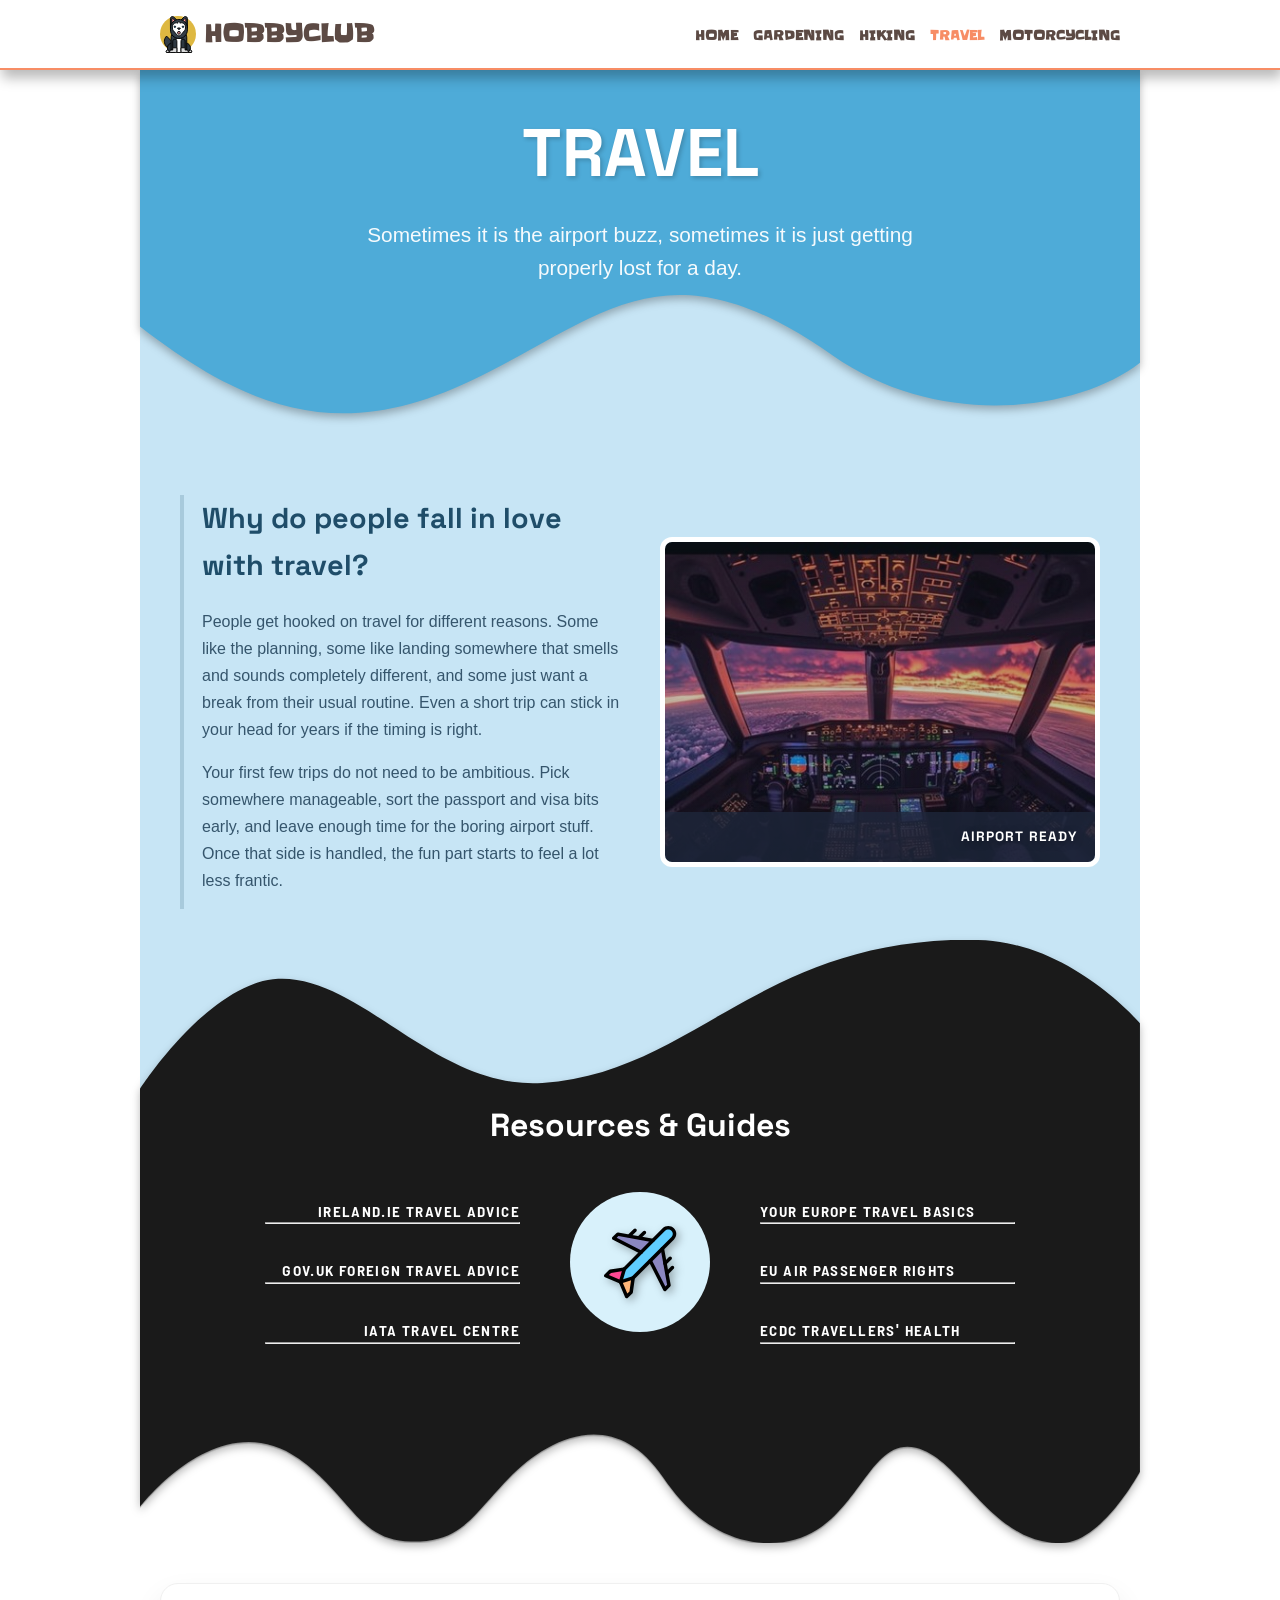
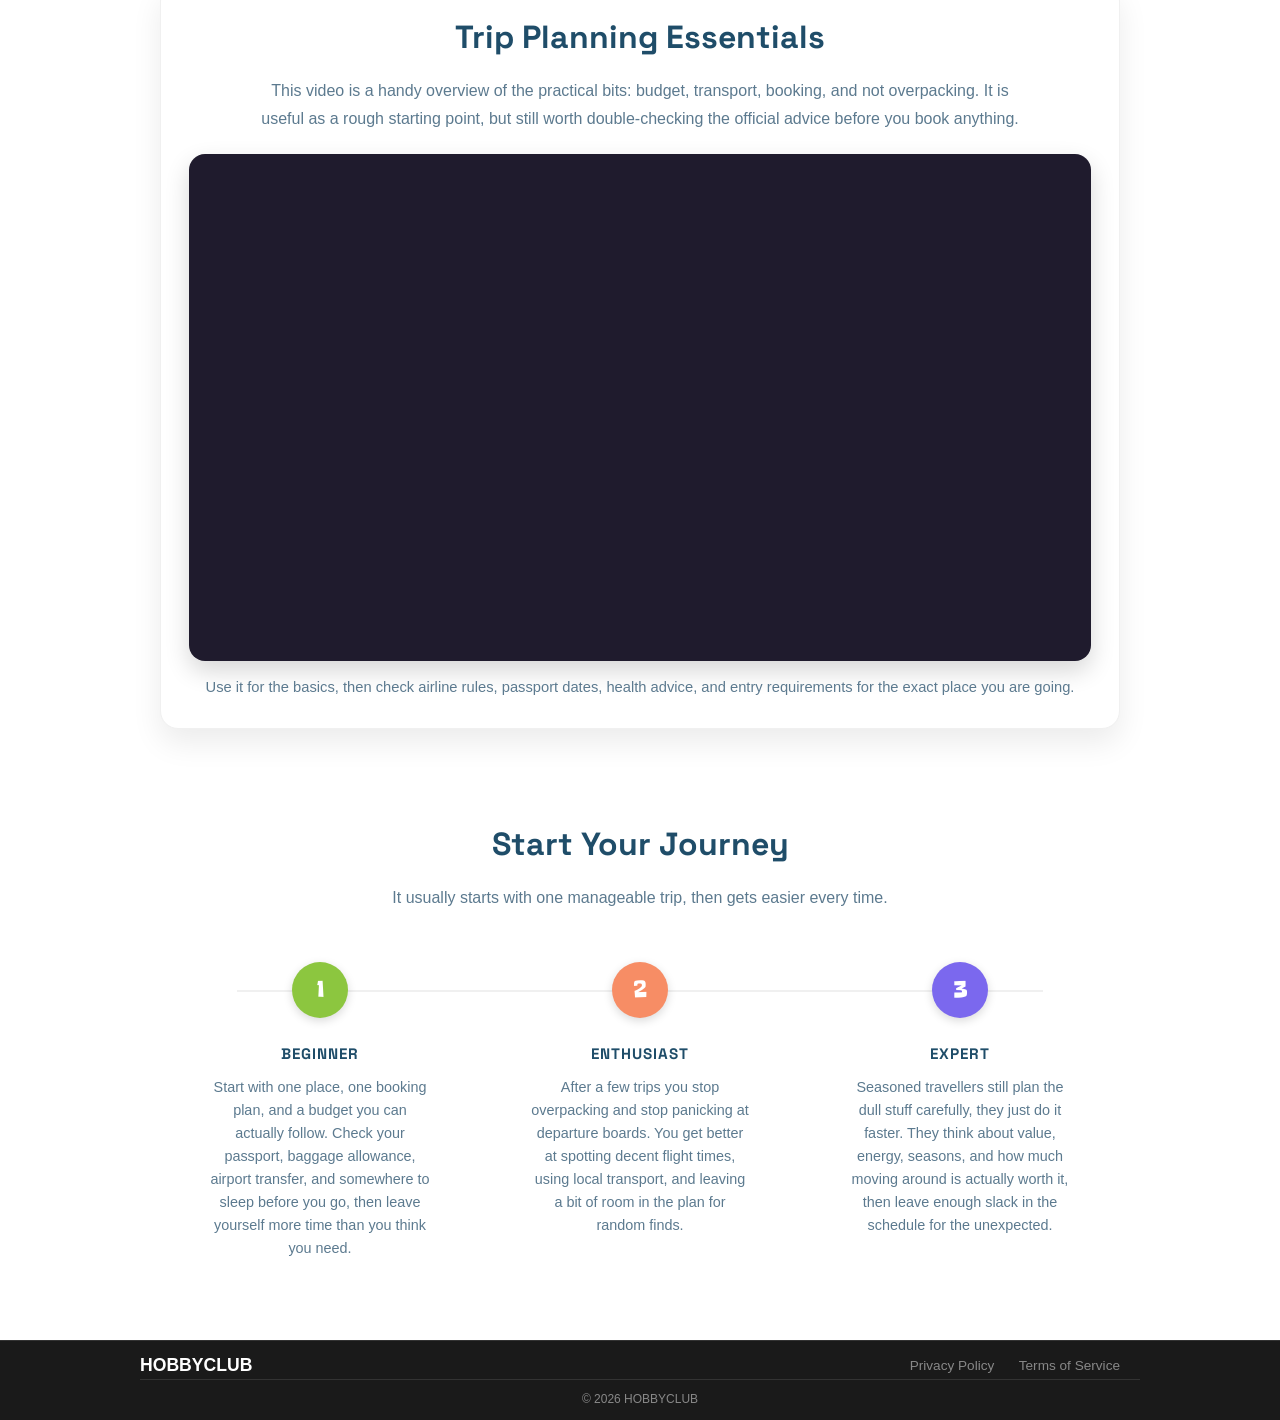
<file: travel.html>
<!DOCTYPE html>
<html lang="en">
<head>
    <meta charset="UTF-8">
    <meta name="viewport" content="width=device-width, initial-scale=1.0">
    <title>HOBBYCLUB - TRAVEL</title>
    <link rel="stylesheet" href="style.css">
    <link rel="stylesheet" href="sub-template.css">
    <link rel="stylesheet" href="travel.css">
</head>
<body class="hobby-page hobby-travel">
    <nav class="main-nav" aria-label="Primary">
        <div class="nav-container">
            <a href="index.html" class="site-logo">
                <span class="husky-logo" aria-hidden="true"><img src="images/siberian-husky.svg" alt=""></span>
                HOBBYCLUB
            </a>
            <input type="checkbox" id="nav-toggle" class="nav-toggle" aria-label="Toggle navigation menu">
            <label for="nav-toggle" class="nav-toggle-label" aria-hidden="true">
                <span></span>
                <span></span>
                <span></span>
            </label>
            <ul class="nav-links">
                <li><a href="index.html">Home</a></li>
                <li><a href="gardening.html">GARDENING</a></li>
                <li><a href="hiking.html">HIKING</a></li>
                <li><a href="travel.html" class="active">TRAVEL</a></li>
                <li><a href="motorcycling.html">MOTORCYCLING</a></li>
            </ul>
        </div>
    </nav>

    <main class="page-main" id="travel-page-content">

    <header class="sub-hero">
        <div class="sub-hero-content">
            <h1>TRAVEL</h1>
            <p class="sub-hero-tagline">Sometimes it is the airport buzz, sometimes it is just getting properly lost for a day.</p>
        </div>
    </header>

    <section class="sub-intro">
        <div class="sub-container">
            <div class="sub-intro-grid">
                <div class="sub-intro-text">
                    <h2>Why do people fall in love with travel?</h2>
                    <p>People get hooked on travel for different reasons. Some like the planning, some like landing somewhere that smells and sounds completely different, and some just want a break from their usual routine. Even a short trip can stick in your head for years if the timing is right.</p>
                    <p>Your first few trips do not need to be ambitious. Pick somewhere manageable, sort the passport and visa bits early, and leave enough time for the boring airport stuff. Once that side is handled, the fun part starts to feel a lot less frantic.</p>
                </div>
                <div class="sub-intro-image">
                    <div class="image-carousel">
                        <div class="carousel-track">
                            <div class="carousel-slide carousel-slide-1"><span>AIRPORT READY</span></div>
                            <div class="carousel-slide carousel-slide-2"><span>PACK LIGHT</span></div>
                            <div class="carousel-slide carousel-slide-3"><span>FUTURE STOPS</span></div>
                            <div class="carousel-slide carousel-slide-1" aria-hidden="true"><span>AIRPORT READY</span></div>
                            <div class="carousel-slide carousel-slide-2" aria-hidden="true"><span>PACK LIGHT</span></div>
                            <div class="carousel-slide carousel-slide-3" aria-hidden="true"><span>FUTURE STOPS</span></div>
                        </div>
                    </div>
                </div>
            </div>
        </div>
    </section>

    <section class="sub-resources" id="travel-resources">
        <div class="sub-container">
            <h2>Resources & Guides</h2>
            <div class="resource-links-layout">
                <div class="resource-links resource-links-left">
                    <a href="https://www.ireland.ie/en/dfa/overseas-travel/advice/" class="resource-link-item" target="_blank" rel="noopener noreferrer">Ireland.ie Travel Advice</a>
                    <hr>
                    <a href="https://www.gov.uk/foreign-travel-advice" class="resource-link-item" target="_blank" rel="noopener noreferrer">GOV.UK Foreign Travel Advice</a>
                    <hr>
                    <a href="https://www.iatatravelcentre.com/" class="resource-link-item" target="_blank" rel="noopener noreferrer">IATA Travel Centre</a>
                    <hr>
                </div>
                <div class="resource-icon-badge-wrapper">
                    <div class="hobby-icon-badge hobby-icon-badge-travel resource-circle" aria-hidden="true">
                        <img src="images/airplane-svgrepo-com.svg" alt="Airplane" class="hobby-svg svg-small svg-front">
                    </div>
                </div>
                <div class="resource-links resource-links-right">
                    <a href="https://europa.eu/youreurope/citizens/travel/index_en.htm" class="resource-link-item" target="_blank" rel="noopener noreferrer">Your Europe Travel Basics</a>
                    <hr>
                    <a href="https://europa.eu/youreurope/citizens/travel/passenger-rights/air/index_en.htm" class="resource-link-item" target="_blank" rel="noopener noreferrer">EU Air Passenger Rights</a>
                    <hr>
                    <a href="https://www.ecdc.europa.eu/en/travellers-health" class="resource-link-item" target="_blank" rel="noopener noreferrer">ECDC Travellers' Health</a>
                    <hr>
                </div>
            </div>
        </div>
    </section>

    <section class="sub-video">
        <div class="sub-container">
            <div class="sub-video-card">
                <h2>Trip Planning Essentials</h2>
                <p class="sub-video-intro">This video is a handy overview of the practical bits: budget, transport, booking, and not overpacking. It is useful as a rough starting point, but still worth double-checking the official advice before you book anything.</p>
                <div class="sub-video-embed">
                    <iframe class="sub-video-frame" src="https://www.youtube.com/embed/E47FGfv14Mc" title="Trip planning essentials video" frameborder="0" allow="accelerometer; autoplay; clipboard-write; encrypted-media; gyroscope; picture-in-picture; web-share" referrerpolicy="strict-origin-when-cross-origin" allowfullscreen></iframe>
                </div>
                <p class="sub-video-note">Use it for the basics, then check airline rules, passport dates, health advice, and entry requirements for the exact place you are going.</p>
            </div>
        </div>
    </section>

    <section class="sub-comparison timeline-section">
        <div class="sub-container">
            <h2>Start Your Journey</h2>
            <p class="sub-comparison-intro">It usually starts with one manageable trip, then gets easier every time.</p>

            <div class="timeline">
                <div class="timeline-items">
                    <div class="timeline-item">
                        <div class="timeline-dot timeline-dot-green">1</div>
                        <div class="timeline-content">
                            <h3>BEGINNER</h3>
                            <p>Start with one place, one booking plan, and a budget you can actually follow. Check your passport, baggage allowance, airport transfer, and somewhere to sleep before you go, then leave yourself more time than you think you need.</p>
                        </div>
                    </div>
                    <div class="timeline-item">
                        <div class="timeline-dot timeline-dot-orange">2</div>
                        <div class="timeline-content">
                            <h3>ENTHUSIAST</h3>
                            <p>After a few trips you stop overpacking and stop panicking at departure boards. You get better at spotting decent flight times, using local transport, and leaving a bit of room in the plan for random finds.</p>
                        </div>
                    </div>
                    <div class="timeline-item">
                        <div class="timeline-dot timeline-dot-purple">3</div>
                        <div class="timeline-content">
                            <h3>EXPERT</h3>
                            <p>Seasoned travellers still plan the dull stuff carefully, they just do it faster. They think about value, energy, seasons, and how much moving around is actually worth it, then leave enough slack in the schedule for the unexpected.</p>
                        </div>
                    </div>
                </div>
            </div>
        </div>
    </section>

    </main>

    <footer class="main-footer">
        <div class="footer-container">
            <div class="footer-info">
                <h4>HOBBYCLUB</h4>
            </div>
            <div class="footer-links">
                <a href="404.html">Privacy Policy</a>
                <a href="404.html">Terms of Service</a>
            </div>
            <div class="footer-copy">
                &copy; 2026 HOBBYCLUB
            </div>
        </div>
    </footer>
</body>
</html>
</file>
<file: style.css>
* {
    margin: 0;
    padding: 0;
    box-sizing: border-box;
}

:root {
    --site-surface-color: #fff;
    --footer-background-color: #1a1a1a;
    --site-body-text-color: #333;
    --site-secondary-text-color: #666;
    --site-brand-text-color: #5c4a44;
    --site-accent-color: #f78d65;
    --subpage-default-background-color: #fcd4bb;
    --hero-illustration-background-color: #e67e55;
    --logo-badge-background-color: #deb841;
    --primary-button-background-color: #4a3b78;
    --primary-button-hover-background-color: #3d3066;
    --site-border-light-color: #f0f0f0;
    --footer-link-text-color: #888;
    --footer-divider-color: #333;
    --gardening-icon-background-color: #8cc63f;
    --hiking-icon-background-color: #4dcad2;
    --motorcycling-icon-background-color: #7b68ee;
    --hero-shelf-board-color: #8b5a3c;
}

@font-face {
    font-family: 'Slackey';
    src: url('fonts/Slackey/Slackey-Regular.ttf') format('truetype');
    font-style: normal;
    font-weight: 400;
    font-display: swap;
}

body {
    font-family: 'Arial', sans-serif;
    line-height: 1.6;
    color: var(--site-body-text-color);
}

body.home-page {
    min-height: 100vh;
    display: flex;
    flex-direction: column;
}

#hobbies {
    scroll-margin-top: 110px;
}

.main-nav {
    background-color: var(--site-surface-color);
    padding: 15px 0;
    border-bottom: 2px solid var(--site-accent-color);
    box-shadow: 2px 8px 12px rgba(0, 0, 0, 0.274);
    position: sticky;
    top: 0;
    z-index: 1000;
}

.nav-container {
    max-width: 1000px;
    margin: 0 auto;
    display: flex;
    justify-content: flex-start;
    align-items: center;
    padding: 0 20px;
    gap: 40px;
}

.site-logo {
    font-family: 'Slackey', 'Arial', sans-serif;
    font-weight: bold;
    font-size: 1.5rem;
    color: var(--site-brand-text-color);
    display: flex;
    align-items: center;
    gap: 8px;
    text-decoration: none;
}

.husky-logo {
    background: var(--logo-badge-background-color);
    width: 36px;
    height: 36px;
    border-radius: 50%;
    display: inline-flex;
    align-items: center;
    justify-content: center;
    font-size: 1.2rem;
}

.nav-links {
    list-style: none;
    display: flex;
    gap: 15px;
    margin-left: auto;
}

.nav-toggle {
    display: none;
}

.nav-toggle-label {
    display: none;
    flex-direction: column;
    justify-content: center;
    gap: 5px;
    width: 32px;
    height: 32px;
    cursor: pointer;
}

.nav-toggle-label span {
    display: block;
    width: 100%;
    height: 3px;
    background-color: var(--site-brand-text-color);
    border-radius: 3px;
}

.nav-links a {
    text-decoration: none;
    color: var(--site-brand-text-color);
    font-weight: bold;
    font-size: clamp(0.85rem, 2vw, 1.2rem);
    font-family: 'Slackey', 'Arial', sans-serif;
    font-variant-caps: all-small-caps;
}

.nav-links a:hover,
.nav-links a.active {
    color: var(--site-accent-color);
}

.hero {
    background-color: var(--site-accent-color);
    color: var(--site-surface-color);
    text-align: center;
    padding: 50px 20px 0 20px;
    position: relative;
    overflow: hidden;
}

.hero-decorative-icons {
    position: absolute;
    inset: 0;
    z-index: 1;
    pointer-events: none;
}

.snow-icon {
    position: absolute;
    top: -40px;
    left: var(--left);
    width: calc(var(--size) * var(--scale));
    height: calc(var(--size) * var(--scale));
    opacity: 0.8;
    transform-origin: center;
    animation: hero-icon-fall var(--dur) linear infinite;
    animation-delay: var(--delay);
}

.snow-icon:nth-child(1)  { --left: 8%;  --size: 24px; --scale: 0.9; --dur: 12s; --delay: -1s; }
.snow-icon:nth-child(2)  { --left: 18%; --size: 26px; --scale: 1.4; --dur: 14s; --delay: -4s; }
.snow-icon:nth-child(3)  { --left: 30%; --size: 25px; --scale: 1.1; --dur: 11s; --delay: -2s; }
.snow-icon:nth-child(4)  { --left: 45%; --size: 20px; --scale: 1.8; --dur: 15s; --delay: -8s; }
.snow-icon:nth-child(5)  { --left: 62%; --size: 22px; --scale: 1.3; --dur: 13s; --delay: -6s; }
.snow-icon:nth-child(6)  { --left: 80%; --size: 23px; --scale: 1.6; --dur: 16s; --delay: -10s; }
.snow-icon:nth-child(7)  { --left: 90%; --size: 24px; --scale: 1.15; --dur: 17s; --delay: -12s; }

.hero h1,
.hero-text,
.hero-buttons,
.hero-illustration {
    position: relative;
    z-index: 2;
}

@keyframes hero-icon-fall {
    from {
        transform: translateY(0) rotate(0deg);
    }
    to {
        transform: translateY(650px) rotate(360deg);
    }
}

.hero h1 {
    font-family: 'Slackey', 'Arial', sans-serif;
    font-size: clamp(2rem, 10vw, 6rem);
    font-weight: bold;
    margin-bottom: 15px;
    text-shadow: 2px 2px 4px rgba(0, 0, 0, 0.2);
}

.hero-text {
    max-width: 600px;
    margin: 0 auto 30px;
    font-size: 1rem;
    opacity: 0.95;
}

.hero-buttons {
    margin-bottom: 40px;
}

.btn {
    text-decoration: none;
    padding: 12px 30px;
    border-radius: 4px;
    font-weight: bold;
    margin: 0 8px;
    font-size: 0.85rem;
    display: inline-block;
}

.btn-white {
    background-color: var(--site-surface-color);
    color: var(--site-body-text-color);
}

.btn-white:hover {
    background-color: var(--site-border-light-color);
}

.btn-purple {
    background-color: var(--primary-button-background-color);
    color: var(--site-surface-color);
}

.btn-purple:hover {
    background-color: var(--primary-button-hover-background-color);
}

.hero-illustration {
    background-color: var(--hero-illustration-background-color);
    height: 200px;
    margin-top: 30px;
    border-radius: 20px 20px 0 0;
    display: flex;
    align-items: flex-end;
    justify-content: center;
    overflow: hidden;
    position: relative;
}

.hero-shelf-base {
    display: flex;
    align-items: flex-end;
    justify-content: center;
    gap: 0;
    padding: 20px;
    background: var(--hero-shelf-board-color);
    border-radius: 8px 8px 0 0;
    width: 85%;
    max-width: 750px;
    height: 30px;
    position: relative;
    overflow: hidden;
}

.hero-shelf-icons {
    display: flex;
    align-items: flex-end;
    justify-content: center;
    padding: 20px;
    border-radius: 8px 8px 0 0;
    width: 70%;
    max-width: 700px;
    position: absolute;
    left: 50%;
    transform: translateX(-50%);
    z-index: 2;
}

.hero-shelf-icons .hobby-svg:nth-child(1)  { transform: translateY(15px) translateX(-10px)    rotate(0deg); } 
.hero-shelf-icons .hobby-svg:nth-child(2)  { transform: translateY(14px) rotate(-6deg); }
.hero-shelf-icons .hobby-svg:nth-child(3)  { transform: translateY(25px)  rotate(2deg); }
.hero-shelf-icons .hobby-svg:nth-child(4)  { transform: translateY(4px)  rotate(-4deg); }
.hero-shelf-icons .hobby-svg:nth-child(5)  { transform: translateY(6px)  rotate(-2deg); }
.hero-shelf-icons .hobby-svg:nth-child(6)  { transform: translateY(2px)  rotate(10deg); }
.hero-shelf-icons .hobby-svg:nth-child(7)  { transform: translateY(10px) rotate(1deg); }

.hero-shelf-icons .travel-plane {
    order: 1;
    transform: translateY(2px) translateX(10px) rotate(-90deg);
}


.hero-shelf-icons .hobby-svg:nth-child(1):hover  { transform: translateY(8px)  rotate(-4deg) scale(1.1); }
.hero-shelf-icons .hobby-svg:nth-child(2):hover  { transform: translateY(2px)  rotate(2deg)  scale(1.1); }
.hero-shelf-icons .hobby-svg:nth-child(3):hover  { transform: translateY(14px) rotate(-6deg) scale(1.1); }
.hero-shelf-icons .hobby-svg:nth-child(4):hover  { transform: translateY(0)    rotate(3deg)  scale(1.1); }
.hero-shelf-icons .hobby-svg:nth-child(5):hover  { transform: translateY(6px)  rotate(-2deg) scale(1.1); }
.hero-shelf-icons .hobby-svg:nth-child(6):hover  { transform: translateY(-4px) rotate(14deg) scale(1.1); }
.hero-shelf-icons .hobby-svg:nth-child(7):hover  { transform: translateY(10px) rotate(1deg)  scale(1.1); }

.hero-shelf-icons .travel-plane:hover {
    transform: translateY(-4px) translateX(10px) rotate(-90deg) scale(1.1);
}

.hobby-svg {
    position: relative;
    z-index: 1;
    filter: drop-shadow(3px 3px 4px rgba(0, 0, 0, 0.3));
    transition: transform 0.3s;
}

.hobby-svg:hover {
    z-index: 999;
    transform: scale(1.1);
    filter: drop-shadow(5px 5px 6px rgba(0, 0, 0, 0.4));
}

.svg-xlarge,
.svg-large,
.svg-medium,
.svg-small {
    margin-inline: clamp(-2rem, -3vw, -1rem);
}

.svg-xlarge {
    width: 150px;
    height: 150px;
}

.svg-large {
    width: 130px;
    height: 130px;
}

.svg-medium {
    width: 110px;
    height: 110px;
}

.svg-small {
    width: 80px;
    height: 80px;
}

.svg-back {
    z-index: 1;
}

.svg-mid {
    z-index: 2;
}

.svg-front {
    z-index: 3;
}

.secondary-bar {
    background-color: var(--site-brand-text-color);
    color: var(--site-surface-color);
    padding: 25px 20px;
    display: flex;
    justify-content: center;
    align-items: center;
    gap: 25px;
    flex-wrap: wrap;
}

.secondary-bar p {
    font-size: 1.1rem;
    font-weight: bold;
}

.hobby-selection {
    padding: 60px 20px;
    background-color: var(--site-surface-color);
}

body.home-page .hobby-selection {
    flex: 1;
    display: flex;
    align-items: center;
}

.hobby-container {
    max-width: 1100px;
    margin: 0 auto;
    display: flex;
    justify-content: space-around;
    flex-wrap: wrap;
    gap: 40px;
}

body.home-page .hobby-container {
    width: 100%;
}

.hobby-item {
    text-decoration: none;
    color: var(--site-body-text-color);
    width: 200px;
    text-align: center;
    transition: transform 0.3s;
}

.hobby-item:hover {
    transform: translateY(-5px);
}

.hobby-icon-badge {
    width: 130px;
    height: 130px;
    border-radius: 50%;
    margin: 0 auto 20px;
    display: flex;
    align-items: center;
    justify-content: center;
    font-size: 3rem;
}

.hobby-icon-badge-gardening { background-color: var(--gardening-icon-background-color); }
.hobby-icon-badge-hiking { background-color: var(--hiking-icon-background-color); }
.hobby-icon-badge-travel { background-color: var(--site-accent-color); }
.hobby-icon-badge-motorcycling { background-color: var(--motorcycling-icon-background-color); }

.hobby-item h3 {
    font-family: 'Slackey', 'Arial', sans-serif;
    font-size: 0.95rem;
    margin-bottom: 12px;
    letter-spacing: 1px;
    font-weight: bold;
}

.hobby-item p {
    font-size: 0.85rem;
    color: var(--site-secondary-text-color);
    line-height: 1.5;
}

.main-footer {
    background-color: var(--footer-background-color);
    color: var(--footer-link-text-color);
    padding: 10px 20px;
    border-top: 1px solid var(--footer-divider-color);
}

.footer-container {
    max-width: 1000px;
    margin: 0 auto;
    display: flex;
    justify-content: space-between;
    align-items: center;
    flex-wrap: wrap;
}

.footer-info h4 {
    color: var(--site-surface-color);
    font-size: 1.1rem;
}

.footer-links a {
    color: var(--footer-link-text-color);
    text-decoration: none;
    margin-right: 20px;
    font-size: 0.85rem;
}

.footer-links a:hover {
    color: var(--site-accent-color);
}

.footer-copy {
    font-size: 0.75rem;
    width: 100%;
    border-top: 1px solid var(--footer-divider-color);
    padding-top: 10px;
    text-align: center;
}

@media (max-width: 768px) {
    .nav-container {
        display: grid;
        grid-template-columns: 1fr auto;
        align-items: center;
        gap: 12px;
    }

    .site-logo {
        justify-self: start;
    }

    .nav-toggle-label {
        display: inline-flex;
        justify-self: end;
    }

    .nav-links {
        grid-column: 1 / -1;
        width: 100%;
        flex-direction: column;
        align-items: center;
        gap: 10px;
        max-height: 0;
        overflow: hidden;
        transition: max-height 0.3s ease;
    }

    .nav-toggle:checked + .nav-toggle-label + .nav-links {
        max-height: 320px;
        padding-bottom: 8px;
    }
    
    
    .hobby-container {
        flex-direction: column;
        align-items: center;
    }

    .hero-illustration {
        width: 100vw;
        margin-left: calc(50% - 50vw);
        margin-right: calc(50% - 50vw);
    }
    
    .hero-shelf-base {
        width: 100%;
        max-width: none;
    }
    
    .svg-xlarge {
        width: 100px;
        height: 100px;
    }
    
    .svg-large {
        width: 90px;
        height: 90px;
    }
    
    .svg-medium {
        width: 75px;
        height: 75px;
    }
    
    .svg-small {
        width: 60px;
        height: 60px;
    }
}
</file>
<file: sub-template.css>
.sub-hero,
.sub-intro,
.sub-container,
.sub-resources {
    max-width: 1000px;
    margin: 0 auto;
}

.hobby-page {
    --subpage-heading-font-family: 'Slackey', 'Arial', sans-serif;
    --subpage-body-font-family: 'Arial', sans-serif;

    --subpage-hero-background-color: var(--subpage-default-background-color);
    --subpage-hero-wave-image: url('images/hero-wavy-svg-001.svg');
    --subpage-hero-wave-width: clamp(34.72rem, 111.11vw, 62.5rem);
    --subpage-hero-text-color: var(--site-surface-color);
    --subpage-hero-title-font-size: clamp(2.5rem, 8vw, 4.5rem);
    --subpage-hero-tagline-font-size: clamp(1rem, 3vw, 1.4rem);
    --subpage-shared-wave-shadow: 0 4px 4px rgba(0, 0, 0, 0.28);

    --subpage-intro-background-color: var(--subpage-default-background-color);
    --subpage-intro-heading-font-size: 1.8rem;
    --subpage-intro-heading-color: var(--site-brand-text-color);
    --subpage-intro-body-font-size: 1rem;
    --subpage-intro-body-text-color: var(--site-body-text-color);

    --subpage-carousel-label-font-family: 'Slackey', 'Arial', sans-serif;
    --subpage-carousel-label-font-size: 0.85rem;

    --subpage-resources-heading-font-size: 2rem;
    --subpage-resource-link-font-size: 1rem;
    --subpage-resource-link-color: var(--site-surface-color);
    --subpage-resource-link-hover-color: var(--site-accent-color);

    --subpage-content-background-color: var(--site-surface-color);
    --subpage-section-heading-font-size: 2rem;
    --subpage-section-heading-color: var(--site-brand-text-color);
    --subpage-section-supporting-text-color: var(--site-secondary-text-color);

    --subpage-timeline-step-one-color: var(--gardening-icon-background-color);
    --subpage-timeline-step-two-color: var(--site-accent-color);
    --subpage-timeline-step-three-color: var(--motorcycling-icon-background-color);
    --subpage-timeline-heading-font-size: 0.95rem;
    --subpage-timeline-heading-color: var(--site-brand-text-color);
    --subpage-timeline-body-font-size: 0.88rem;
    --subpage-timeline-body-text-color: var(--site-secondary-text-color);
}

.sub-hero {
    background-color: var(--subpage-hero-background-color);
    color: var(--subpage-hero-text-color);
    text-align: center;
    padding: 30px 20px clamp(6.08rem, 19.44vw, 10.94rem);
    position: relative;
    isolation: isolate;
}

.sub-hero::before {
    content: '';
    position: absolute;
    inset: 0;
    background-image: var(--subpage-hero-wave-image);
    background-repeat: no-repeat;
    background-size: var(--subpage-hero-wave-width);
    background-position: top center;
    filter: drop-shadow(var(--subpage-shared-wave-shadow));
    z-index: 0;
    pointer-events: none;
}

.sub-hero-content {
    position: relative;
    z-index: 1;
}

.sub-hero h1 {
    font-family: var(--subpage-heading-font-family);
    font-size: var(--subpage-hero-title-font-size);
    margin-bottom: 10px;
    text-shadow: 2px 2px 4px rgba(0, 0, 0, 0.2);
}

.sub-hero-tagline {
    font-size: var(--subpage-hero-tagline-font-size);
    opacity: 0.95;
    max-width: 600px;
    margin: 0 auto;
}

.sub-container {
    padding: 0 20px;
}

.sub-intro {
    padding: 6px 0;
    background-color: var(--subpage-intro-background-color);
}

.sub-intro-grid {
    display: grid;
    grid-template-columns: 1fr 1fr;
    gap: 40px;
    align-items: center;
    padding: 30px 20px 175px;
    position: relative;
}

.sub-intro-text,
.sub-intro-image {
    min-width: 0;
}

.sub-intro-image {
    width: 100%;
}

.sub-intro-text h2 {
    font-family: var(--subpage-heading-font-family);
    font-size: var(--subpage-intro-heading-font-size);
    color: var(--subpage-intro-heading-color);
    margin-bottom: 20px;
}

.sub-intro-text p {
    font-family: var(--subpage-body-font-family);
    font-size: var(--subpage-intro-body-font-size);
    color: var(--subpage-intro-body-text-color);
    line-height: 1.7;
    margin-bottom: 15px;
}

.image-carousel {
    width: 100%;
    border: 5px solid white;
    border-radius: 12px;
    aspect-ratio: 4 / 3;
    overflow: hidden;
    position: relative;
}

.carousel-track {
    display: flex;
    width: 600%;
    height: 100%;
    animation: carousel-scroll 25.5s linear infinite;
    will-change: transform;
}

@keyframes carousel-scroll {
    0%   { transform: translateX(0); }
    31%  { transform: translateX(0); }
    33%  { transform: translateX(-16.6667%); }
    65%  { transform: translateX(-16.6667%); }
    67%  { transform: translateX(-33.3333%); }
    98%  { transform: translateX(-33.3333%); }
    100% { transform: translateX(-50%); }
}

.carousel-slide {
    flex-shrink: 0;
    width: calc(100% / 6);
    height: 100%;
    display: flex;
    align-items: center;
    justify-content: center;
    font-family: var(--subpage-carousel-label-font-family);
    font-size: var(--subpage-carousel-label-font-size);
    letter-spacing: 1px;
    color: rgba(255, 255, 255, 0.6);
    background-size: cover;
    background-position: center;
}

.carousel-slide-1 { background-color: var(--site-accent-color); }
.carousel-slide-2 { background-color: var(--hiking-icon-background-color); }
.carousel-slide-3 { background-color: var(--motorcycling-icon-background-color); }

@media (prefers-reduced-motion: reduce) {
    .carousel-track {
        animation: none;
    }
}

.sub-resources {
    --resources-wave-top-height: clamp(6rem, 16vw, 10rem);
    --resources-wave-cap-height: clamp(4rem, 10vw, 6.5rem);
    color: var(--site-surface-color);
    text-align: center;
    padding: calc(var(--resources-wave-top-height)) 20px calc(clamp(3.04rem, 9.72vw, 5.47rem) + var(--resources-wave-cap-height));
    position: relative;
    margin-top: -150px;
    overflow: visible;
    isolation: isolate;
}

.sub-resources > * {
    position: relative;
    z-index: 1;
}

.sub-resources::before {
    content: '';
    position: absolute;
    inset: 0;
    background-image: url('images/hero-wavy-svg-003.svg');
    background-repeat: no-repeat;
    background-size: 100% 100%;
    background-position: center;
    filter: drop-shadow(var(--subpage-shared-wave-shadow));
    z-index: 0;
    pointer-events: none;
}

.sub-resources h2 {
    font-family: var(--subpage-heading-font-family);
    font-size: var(--subpage-resources-heading-font-size);
    margin-bottom: 40px;
}

.resource-links-layout {
    display: grid;
    grid-template-columns: 1fr auto 1fr;
    align-items: center;
    gap: 50px;
}

.resource-links {
    display: flex;
    flex-direction: column;
}


.resource-links-left {
    text-align: right;
}

.resource-links-right {
    text-align: left;
}

.resource-links-left > hr,
.resource-links-right > hr {
    width: 75%;
}

.resource-links-left > hr {
    align-self: flex-end;
}

.resource-links-right > hr {
    align-self: flex-start;
}

.resource-link-item {
    color: var(--subpage-resource-link-color);
    text-decoration: none;
    font-size: var(--subpage-resource-link-font-size);
    margin-bottom: 2px;
    transition: color 0.2s;
}

.resource-links hr + .resource-link-item {
    margin-top: 35px;
}

.resource-link-item:hover {
    color: var(--subpage-resource-link-hover-color);
}

.resource-icon-badge-wrapper {
    display: flex;
    justify-content: center;
}

.resource-circle {
    width: 140px;
    height: 140px;
    flex-shrink: 0;
}

.timeline-section {
    background-color: var(--subpage-content-background-color);
    padding: 0px 0 80px;
}

.timeline-section h2 {
    font-family: var(--subpage-heading-font-family);
    font-size: var(--subpage-section-heading-font-size);
    color: var(--subpage-section-heading-color);
    text-align: center;
}

.sub-comparison-intro {
    font-family: var(--subpage-body-font-family);
    color: var(--subpage-section-supporting-text-color);
    line-height: 1.7;
    text-align: center;
    max-width: 760px;
    margin: 14px auto 0;
}

.timeline {
    position: relative;
    margin-top: 50px;
}

.timeline::before {
    content: '';
    position: absolute;
    top: 28px;
    left: calc(50% - 42%);
    width: 84%;
    height: 2px;
    background-color: var(--site-border-light-color);
    z-index: 0;
}

.timeline-items {
    display: flex;
    justify-content: space-between;
    align-items: flex-start;
    position: relative;
    z-index: 1;
}

.timeline-item {
    flex: 1;
    display: flex;
    flex-direction: column;
    align-items: center;
    text-align: center;
    padding: 0 20px;
}

.timeline-dot {
    width: 56px;
    height: 56px;
    border-radius: 50%;
    display: flex;
    align-items: center;
    justify-content: center;
    font-family: 'Slackey', 'Arial', sans-serif;
    font-size: 1.4rem;
    color: var(--site-surface-color);
    flex-shrink: 0;
    box-shadow: 0 3px 10px rgba(0, 0, 0, 0.15);
    position: relative;
    z-index: 2;
    margin-bottom: 24px;
}

.timeline-dot-green  { background-color: var(--subpage-timeline-step-one-color); }
.timeline-dot-orange { background-color: var(--subpage-timeline-step-two-color); }
.timeline-dot-purple { background-color: var(--subpage-timeline-step-three-color); }

.timeline-content h3 {
    font-family: var(--subpage-heading-font-family);
    font-size: var(--subpage-timeline-heading-font-size);
    color: var(--subpage-timeline-heading-color);
    letter-spacing: 1px;
    margin-bottom: 10px;
}

.timeline-content p {
    font-family: var(--subpage-body-font-family);
    font-size: var(--subpage-timeline-body-font-size);
    color: var(--subpage-timeline-body-text-color);
    line-height: 1.6;
    max-width: 220px;
    margin: 0 auto;
}

.sub-video {
    background-color: var(--subpage-content-background-color);
    padding: 0 0 90px;
}

.sub-video-card {
    background-color: var(--subpage-content-background-color);
    border: 1px solid var(--site-border-light-color);
    border-radius: 18px;
    box-shadow: 0 14px 30px rgba(0, 0, 0, 0.08);
    padding: 28px;
    margin: 40px 0 0 0;
}

.sub-video h2 {
    font-family: var(--subpage-heading-font-family);
    font-size: var(--subpage-section-heading-font-size);
    color: var(--subpage-section-heading-color);
    margin-bottom: 14px;
    text-align: center;
}

.sub-video-intro,
.sub-video-note {
    font-family: var(--subpage-body-font-family);
    color: var(--subpage-section-supporting-text-color);
    line-height: 1.7;
    text-align: center;
}

.sub-video-intro {
    margin-bottom: 22px;
    max-width: 760px;
    margin-left: auto;
    margin-right: auto;
}

.sub-video-embed {
    aspect-ratio: 16 / 9;
    background-color: #1f1b2d;
    border-radius: 16px;
    overflow: hidden;
    box-shadow: 0 10px 24px rgba(0, 0, 0, 0.16);
}

.sub-video-frame {
    width: 100%;
    height: 100%;
    border: 0;
    display: block;
}

.sub-video-note {
    margin-top: 14px;
    font-size: 0.92rem;
    margin-left: auto;
    margin-right: auto;
}

@media (max-width: 768px) {
    .sub-intro {
        padding-bottom: 100px;
    }

    .sub-intro-grid {
        grid-template-columns: 1fr;
    }

    .sub-resources {
        padding: clamp(6.5rem, 22vw, 8rem) 14px calc(clamp(4.5rem, 16vw, 6rem) + var(--resources-wave-cap-height));
        margin-top: -220px;
    }

    .sub-resources h2 {
        display: none;
    }

    .resource-links-layout {
        grid-template-columns: 1fr;
        justify-items: center;
        gap: 0px;
        width: min(100%, 26rem);
        margin: 80px auto auto auto;
    }

    .resource-links-left,
    .resource-links-right {
        text-align: center;
    }

    .resource-links {
        width: min(100%, 17rem);
    }

    .resource-links-left > hr,
    .resource-links-right > hr {
        width: 100%;
        align-self: center;
    }

    .resource-link-item {
        font-size: clamp(0.92rem, 3.8vw, var(--subpage-resource-link-font-size));
        line-height: 1.3;
        margin-bottom: 0;
    }

    .resource-links hr {
        margin: 8px 0;
    }

    .resource-links hr + .resource-link-item {
        margin-top: 12px;
    }

    .resource-circle {
        width: clamp(5.75rem, 23vw, 6.75rem);
        height: clamp(5.75rem, 23vw, 6.75rem);
    }

    .timeline::before {
        top: 0;
        left: 27px;
        width: 2px;
        height: 100%;
    }

    .timeline-items {
        flex-direction: column;
        gap: 40px;
        padding-left: 0;
    }

    .timeline-item {
        flex-direction: row;
        align-items: flex-start;
        text-align: left;
        padding: 0;
        gap: 20px;
    }

    .timeline-dot {
        margin-bottom: 0;
        flex-shrink: 0;
    }

    .timeline-content p {
        max-width: none;
        margin: 0;
    }

    .sub-video-card {
        padding: 22px;
    }
}
</file>
<file: gardening.css>
@import url("https://fonts.googleapis.com/css2?family=Anuphan:wght@100..700&display=swap");

/* Gardening page overrides */
/* Edit these variables to customize this page only. */
body.hobby-gardening {

    --subpage-heading-font-family: 'Anuphan', 'Anuphan', sans-serif;
    --subpage-body-font-family: 'Anuphan', sans-serif;

    --subpage-hero-background-color: #c6e6b4;
    --subpage-hero-wave-image: url('images/gardening-sub-hero-wave.svg'), url('images/gardening-banner.jpg');
    --subpage-hero-text-color: #ffffff;
    --subpage-hero-title-font-size: clamp(2.4rem, 7.5vw, 4.2rem);
    --subpage-hero-tagline-font-size: clamp(1rem, 2.6vw, 1.3rem);

    --subpage-intro-background-color: #c6e6b4;
    --subpage-intro-heading-font-size: 1.8rem;
    --subpage-intro-heading-color: #3d5a2b;
    --subpage-intro-body-font-size: 1rem;
    --subpage-intro-body-text-color: #2f3a28;

    --subpage-carousel-label-font-size: 0.85rem;
    --subpage-resources-heading-font-size: 2rem;
    --subpage-resource-link-font-size: 1rem;
    --subpage-resource-link-color: #ffffff;
    --subpage-resource-link-hover-color: #f78d65;

    --subpage-content-background-color: #ffffff;
    --subpage-section-heading-font-size: 2rem;
    --subpage-section-heading-color: #3d5a2b;
    --subpage-section-supporting-text-color: #5f6f53;

    --subpage-timeline-step-one-color: #8cc63f;
    --subpage-timeline-step-two-color: #f78d65;
    --subpage-timeline-step-three-color: #553ed6;
    --subpage-timeline-heading-font-size: 0.95rem;
    --subpage-timeline-heading-color: #3d5a2b;
    --subpage-timeline-body-font-size: 0.9rem;
    --subpage-timeline-body-text-color: #5f6f53;
}

#gardening-page-content .sub-intro-text {
    border-left: 4px solid rgba(61, 90, 43, 0.18);
    padding-left: 18px;
}

#gardening-resources {
    scroll-margin-top: 96px;
}

body.hobby-gardening .carousel-slide {
    color: #ffffff;
    text-shadow: 0 2px 8px rgba(0, 0, 0, 0.35);
    align-items: flex-end;
    justify-content: flex-end;
}


body.hobby-gardening .carousel-slide span {
    display: block;
    width: 100%;
    padding: 14px 18px;
    background-color: rgba(30, 39, 59, 0.78);
    font-family: 'Anuphan', 'Arial', sans-serif;
    font-weight: 700;
    letter-spacing: 0.08em;
    text-align: right;
}

body.hobby-gardening .carousel-slide-1 {
    background-image: linear-gradient(rgba(56, 34, 75, 0.24), rgba(56, 34, 75, 0.24)), url('images/gardening-one.jpg')
}

body.hobby-gardening .carousel-slide-2 {
    background-image: linear-gradient(rgba(56, 34, 75, 0.24), rgba(56, 34, 75, 0.24)), url('images/gardening-two.jpg')
}

body.hobby-gardening .carousel-slide-3 {
    background-image: linear-gradient(rgba(56, 34, 75, 0.24), rgba(56, 34, 75, 0.24)), url('images/gardening-three.jpg')
}

body.hobby-gardening .sub-hero {
    padding-top: 0px;
}
body.hobby-gardening h1 {
    margin-bottom: 0px;
}
</file>
<file: hiking.css>
@import url('https://fonts.googleapis.com/css2?family=Barlow+Semi+Condensed:wght@500;600&family=Outfit:wght@500;700;800&display=swap');

body.hobby-hiking {
    --subpage-heading-font-family: 'Outfit', 'Slackey', 'Arial', sans-serif;
    --subpage-body-font-family: 'Arial', sans-serif;

    --subpage-hero-background-color: #c7d9c4;
    --subpage-hero-wave-image: url('images/hiking-sub-hero-wave.svg');
    --subpage-hero-text-color: #ffffff;
    --subpage-hero-title-font-size: clamp(2.4rem, 7.5vw, 4.2rem);
    --subpage-hero-tagline-font-size: clamp(1rem, 2.6vw, 1.3rem);

    --subpage-intro-background-color: #c7d9c4;
    --subpage-intro-heading-font-size: 1.8rem;
    --subpage-intro-heading-color: #30483a;
    --subpage-intro-body-font-size: 1rem;
    --subpage-intro-body-text-color: #334339;

    --subpage-carousel-label-font-size: 0.85rem;

    --subpage-resources-heading-font-size: 2rem;
    --subpage-resource-link-font-size: 1.04rem;
    --subpage-resource-link-color: #ffffff;
    --subpage-resource-link-hover-color: #dff0c6;

    --subpage-content-background-color: #fbfcf9;
    --subpage-section-heading-font-size: 2rem;
    --subpage-section-heading-color: #30483a;
    --subpage-section-supporting-text-color: #5c6f61;

    --subpage-timeline-step-one-color: #84b15a;
    --subpage-timeline-step-two-color: #4d9078;
    --subpage-timeline-step-three-color: #58759d;
    --subpage-timeline-heading-font-size: 0.95rem;
    --subpage-timeline-heading-color: #30483a;
    --subpage-timeline-body-font-size: 0.9rem;
    --subpage-timeline-body-text-color: #5c6f61;
}

#hiking-page-content .sub-intro-text {
    border-left: 4px solid rgba(48, 72, 58, 0.18);
    padding-left: 18px;
}

#hiking-resources {
    scroll-margin-top: 96px;
}

body.hobby-hiking .resource-circle {
    background-color: #dbe9d8;
}

body.hobby-hiking .carousel-slide {
    color: #ffffff;
    text-shadow: 0 2px 8px rgba(0, 0, 0, 0.35);
    align-items: flex-end;
    justify-content: flex-end;
}

body.hobby-hiking .carousel-slide span {
    display: block;
    width: 100%;
    padding: 14px 18px;
    background-color: rgba(25, 40, 31, 0.72);
    font-family: 'Outfit', 'Arial', sans-serif;
    font-weight: 700;
    letter-spacing: 0.08em;
    text-align: right;
}

body.hobby-hiking .carousel-slide-1 {
    background-image: linear-gradient(rgba(37, 59, 46, 0.18), rgba(37, 59, 46, 0.18)), url('images/rathbeggan_lakes.jpg');
}

body.hobby-hiking .carousel-slide-2 {
    background-image: linear-gradient(rgba(36, 46, 35, 0.2), rgba(36, 46, 35, 0.2)), url('images/hill_tara.jpg');
}

body.hobby-hiking .carousel-slide-3 {
    background-image: linear-gradient(rgba(34, 44, 60, 0.24), rgba(34, 44, 60, 0.24)), url('images/loughcrew.jpg');
}

body.hobby-hiking .resource-link-item {
    font-family: 'Barlow Semi Condensed', 'Arial Narrow', Arial, sans-serif;
    font-variant-caps: all-small-caps;
    font-weight: 600;
    letter-spacing: 0.08em;
    line-height: 1.2;
}

.sub-trails {
    background-color: var(--subpage-content-background-color);
    padding: 0 0 80px;
}

.sub-trails h2 {
    font-family: var(--subpage-heading-font-family);
    font-size: var(--subpage-section-heading-font-size);
    color: var(--subpage-section-heading-color);
    text-align: center;
}

.sub-trails-intro {
    font-family: var(--subpage-body-font-family);
    color: var(--subpage-section-supporting-text-color);
    line-height: 1.7;
    text-align: center;
    max-width: 760px;
    margin: 14px auto 0;
}

.trail-grid {
    display: grid;
    grid-template-columns: repeat(2, minmax(0, 1fr));
    gap: 24px;
    margin-top: 36px;
}

.trail-card {
    background-color: #ffffff;
    border: 1px solid var(--site-border-light-color);
    border-radius: 18px;
    overflow: hidden;
    box-shadow: 0 14px 30px rgba(0, 0, 0, 0.08);
}

.trail-card-image {
    width: 100%;
    aspect-ratio: 16 / 10;
    object-fit: cover;
    display: block;
}

.trail-card-body {
    padding: 22px 22px 24px;
}

.trail-card h3 {
    font-family: var(--subpage-heading-font-family);
    font-size: 1.2rem;
    color: var(--subpage-section-heading-color);
    margin-bottom: 10px;
}

.trail-card p {
    font-family: var(--subpage-body-font-family);
    color: var(--subpage-section-supporting-text-color);
    line-height: 1.7;
}

@media (max-width: 768px) {
    .trail-grid {
        grid-template-columns: 1fr;
    }

    .trail-card-body {
        padding: 20px;
    }
}
</file>
<file: motorcycling.css>
@import url('https://fonts.googleapis.com/css2?family=Barlow+Semi+Condensed:wght@500;600&family=Oxanium:wght@500;600;700&display=swap');

body.hobby-motorcycling {
    --subpage-heading-font-family: 'Oxanium', 'Arial', sans-serif;
    --subpage-body-font-family: 'Arial', sans-serif;

    --subpage-hero-background-color: #e6e2f7;
    --subpage-hero-wave-image: url('images/motorcycling-sub-hero-wave.svg');
    --subpage-hero-text-color: #ffffff;
    --subpage-hero-title-font-size: clamp(2.4rem, 7.5vw, 4.2rem);
    --subpage-hero-tagline-font-size: clamp(1rem, 2.6vw, 1.3rem);

    --subpage-intro-background-color: #e6e2f7;
    --subpage-intro-heading-font-size: 1.8rem;
    --subpage-intro-heading-color: #403766;
    --subpage-intro-body-font-size: 1rem;
    --subpage-intro-body-text-color: #2f2f38;

    --subpage-carousel-label-font-size: 0.85rem;

    --subpage-resources-heading-font-size: 2rem;
    --subpage-resource-link-font-size: 1.08rem;
    --subpage-resource-link-color: #ffffff;
    --subpage-resource-link-hover-color: #b3a7f0;

    --subpage-content-background-color: #ffffff;
    --subpage-section-heading-font-size: 2rem;
    --subpage-section-heading-color: #403766;
    --subpage-section-supporting-text-color: #64607e;

    --subpage-timeline-step-one-color: #8cc63f;
    --subpage-timeline-step-two-color: #f78d65;
    --subpage-timeline-step-three-color: #7b68ee;
    --subpage-timeline-heading-font-size: 0.95rem;
    --subpage-timeline-heading-color: #403766;
    --subpage-timeline-body-font-size: 0.9rem;
    --subpage-timeline-body-text-color: #64607e;
}

#motorcycling-page-content .sub-intro-text {
    border-left: 4px solid rgba(64, 55, 102, 0.18);
    padding-left: 18px;
}

#motorcycling-resources {
    scroll-margin-top: 96px;
}

body.hobby-motorcycling .carousel-slide {
    color: #ffffff;
    text-shadow: 0 2px 8px rgba(0, 0, 0, 0.35);
    align-items: flex-end;
    justify-content: flex-end;
}

body.hobby-motorcycling .carousel-slide span {
    display: block;
    width: 100%;
    padding: 14px 18px;
    background-color: rgba(27, 22, 43, 0.84);
    font-family: 'Slackey', 'Arial', sans-serif;
    letter-spacing: 1px;
    text-align: right;
}

body.hobby-motorcycling .carousel-slide-1 {
    background-image: url('images/motorcycling-training.jpg');
    background-repeat: no-repeat;
    background-size: cover;
    background-position: center;
}

body.hobby-motorcycling .carousel-slide-2 {
    background-image: url('images/motorcycle-gear.jpg');
    background-repeat: no-repeat;
    background-size: cover;
    background-position: center;
}

body.hobby-motorcycling .carousel-slide-3 {
    background-image: url('images/motorcycling-roadcraft.jpg');
    background-repeat: no-repeat;
    background-size: cover;
    background-position: center;
}

body.hobby-motorcycling .resource-link-item {
    font-family: 'Barlow Semi Condensed', 'Arial Narrow', Arial, sans-serif;
    font-variant-caps: all-small-caps;
    font-weight: 600;
    letter-spacing: 0.08em;
    line-height: 1.2;
}
</file>
<file: travel.css>
@import url('https://fonts.googleapis.com/css2?family=Barlow+Semi+Condensed:wght@500;600&family=Space+Grotesk:wght@500;700&display=swap');

body.hobby-travel {
    --subpage-heading-font-family: 'Space Grotesk', 'Slackey', 'Arial', sans-serif;
    --subpage-body-font-family: 'Arial', sans-serif;

    --subpage-hero-background-color: #c7e5f5;
    --subpage-hero-wave-image: url('images/sub-hero-wave.svg');
    --subpage-hero-text-color: #ffffff;
    --subpage-hero-title-font-size: clamp(2.4rem, 7.5vw, 4.2rem);
    --subpage-hero-tagline-font-size: clamp(1rem, 2.6vw, 1.3rem);

    --subpage-intro-background-color: #c7e5f5;
    --subpage-intro-heading-font-size: 1.8rem;
    --subpage-intro-heading-color: #1f4d69;
    --subpage-intro-body-font-size: 1rem;
    --subpage-intro-body-text-color: #35556c;

    --subpage-carousel-label-font-size: 0.85rem;

    --subpage-resources-heading-font-size: 2rem;
    --subpage-resource-link-font-size: 1.08rem;
    --subpage-resource-link-color: #ffffff;
    --subpage-resource-link-hover-color: #bfe9ff;

    --subpage-content-background-color: #ffffff;
    --subpage-section-heading-font-size: 2rem;
    --subpage-section-heading-color: #1f4d69;
    --subpage-section-supporting-text-color: #5c7a8f;

    --subpage-timeline-step-one-color: #8cc63f;
    --subpage-timeline-step-two-color: #f78d65;
    --subpage-timeline-step-three-color: #7b68ee;
    --subpage-timeline-heading-font-size: 0.95rem;
    --subpage-timeline-heading-color: #1f4d69;
    --subpage-timeline-body-font-size: 0.9rem;
    --subpage-timeline-body-text-color: #5c7a8f;
}

#travel-page-content .sub-intro-text {
    border-left: 4px solid rgba(31, 77, 105, 0.18);
    padding-left: 18px;
}

#travel-resources {
    scroll-margin-top: 96px;
}

body.hobby-travel .resource-circle {
    background-color: #d8f1fb;
}

body.hobby-travel .carousel-slide {
    color: #ffffff;
    text-shadow: 0 2px 8px rgba(0, 0, 0, 0.35);
    align-items: flex-end;
    justify-content: flex-end;
}

body.hobby-travel .carousel-slide span {
    display: block;
    width: 100%;
    padding: 14px 18px;
    background-color: rgba(30, 39, 59, 0.78);
    font-family: 'Space Grotesk', 'Arial', sans-serif;
    font-weight: 700;
    letter-spacing: 0.08em;
    text-align: right;
}

body.hobby-travel .carousel-slide-1 {
    background-image: linear-gradient(rgba(27, 45, 66, 0.26), rgba(27, 45, 66, 0.26)), url('images/travel-3.jpg');
}

body.hobby-travel .carousel-slide-2 {
    background-image: linear-gradient(rgba(18, 71, 76, 0.24), rgba(18, 71, 76, 0.24)), url('images/travel-2.jpg');
}

body.hobby-travel .carousel-slide-3 {
    background-image: linear-gradient(rgba(56, 34, 75, 0.24), rgba(56, 34, 75, 0.24)), url('images/travel-1.jpg');
}

body.hobby-travel .resource-link-item {
    font-family: 'Barlow Semi Condensed', 'Arial Narrow', Arial, sans-serif;
    font-variant-caps: all-small-caps;
    font-weight: 600;
    letter-spacing: 0.08em;
    line-height: 1.2;
}
</file>
